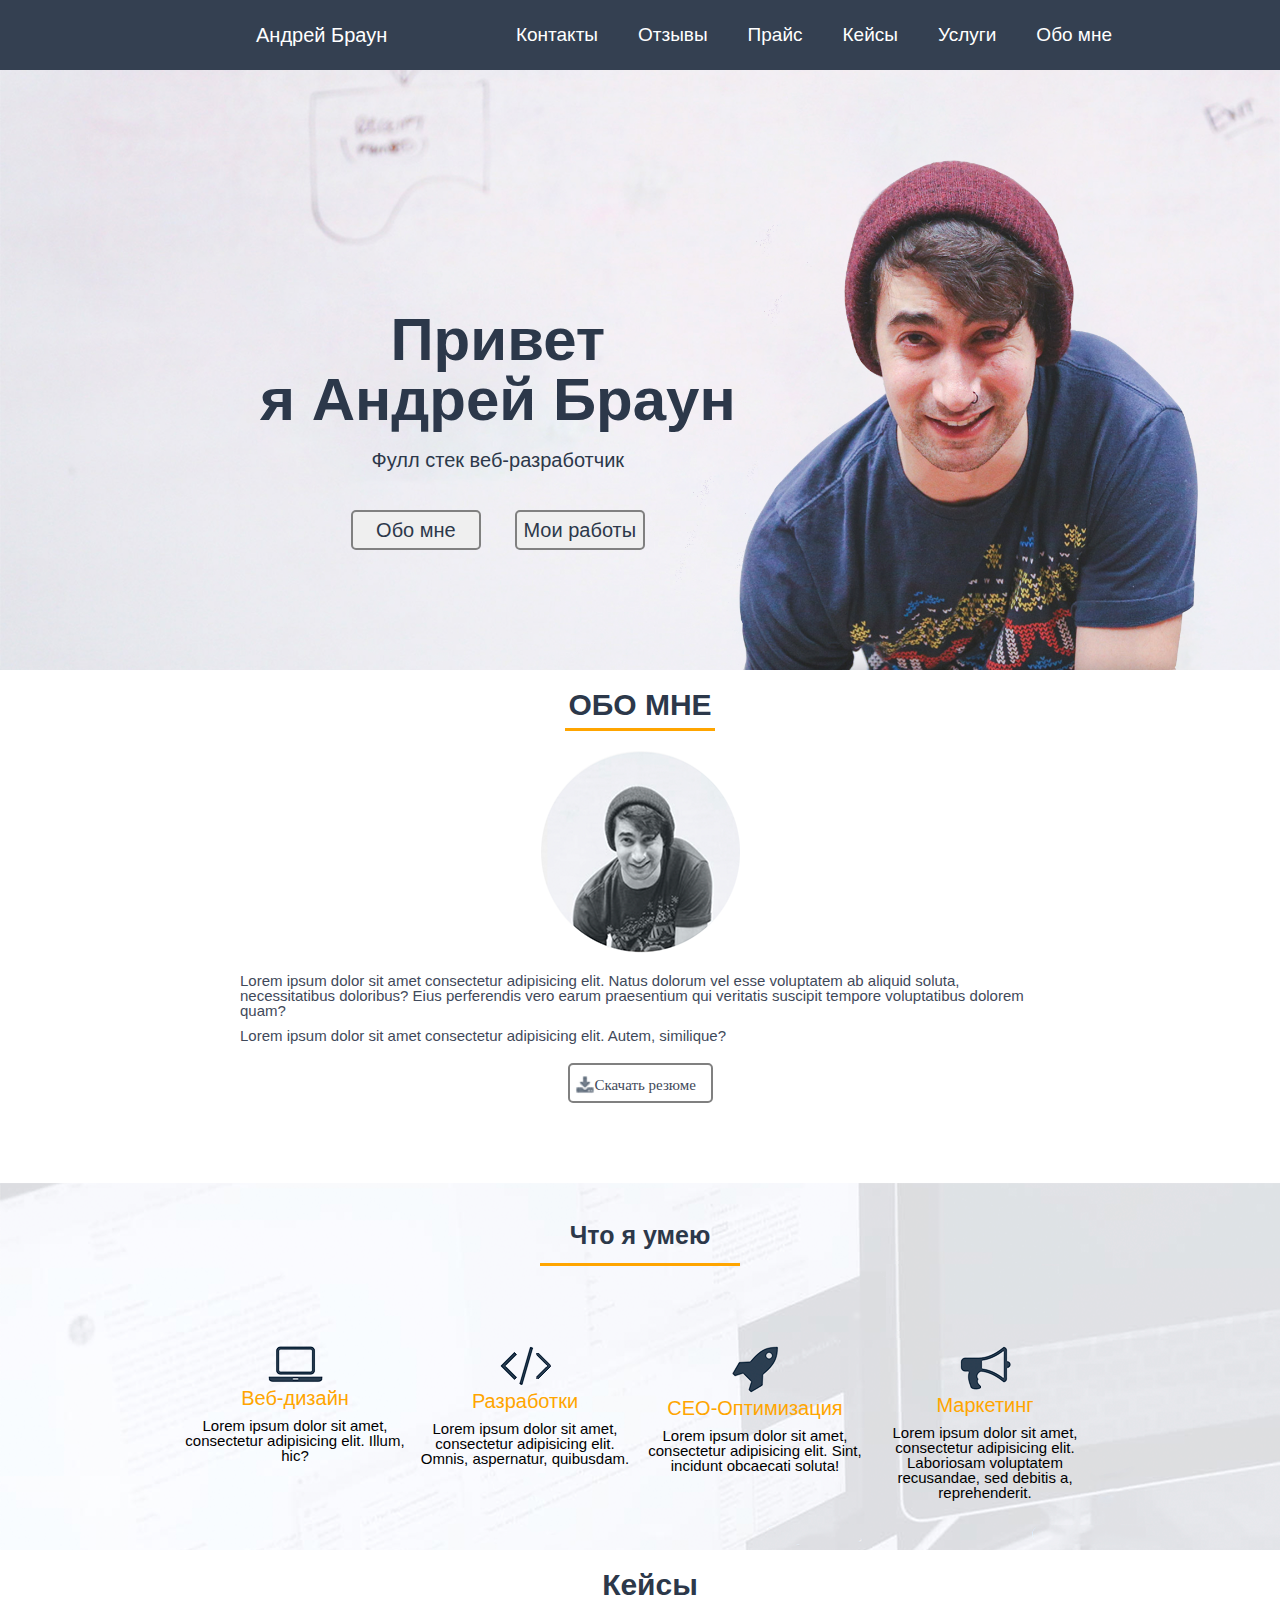
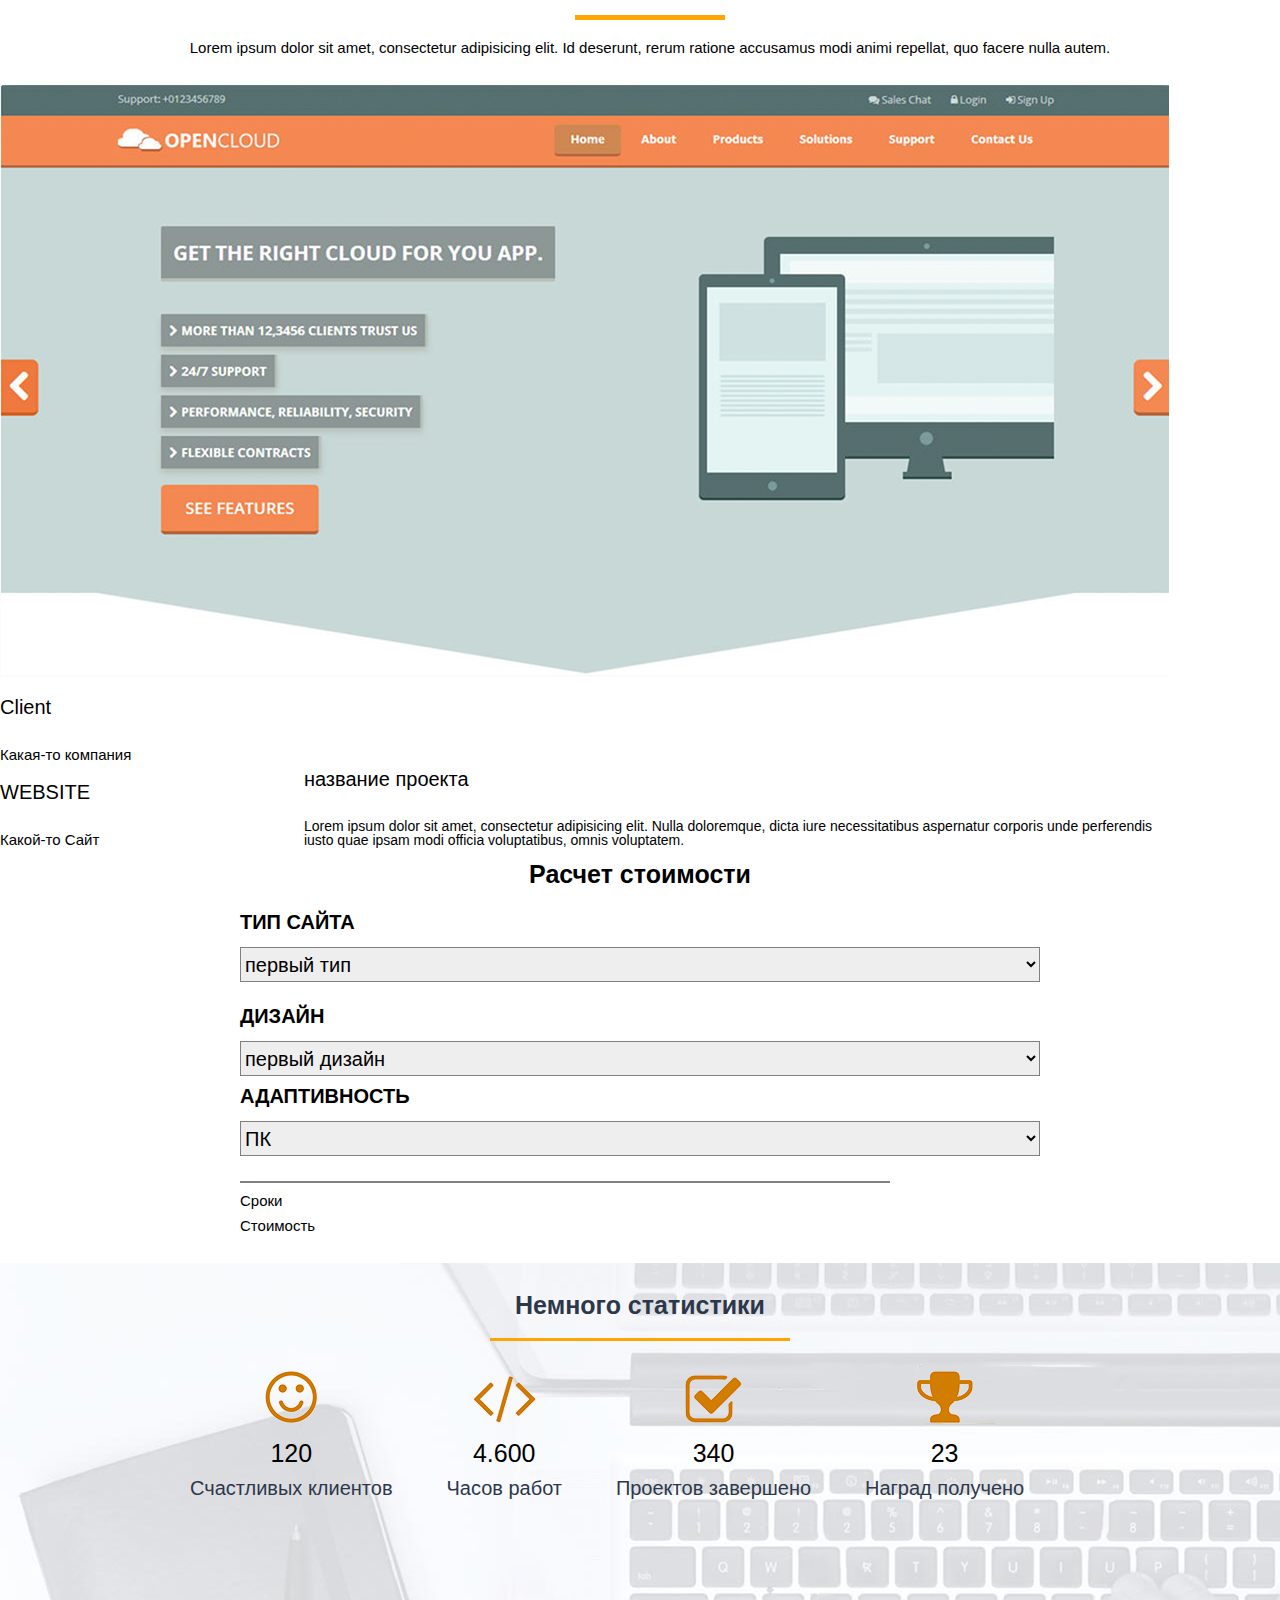
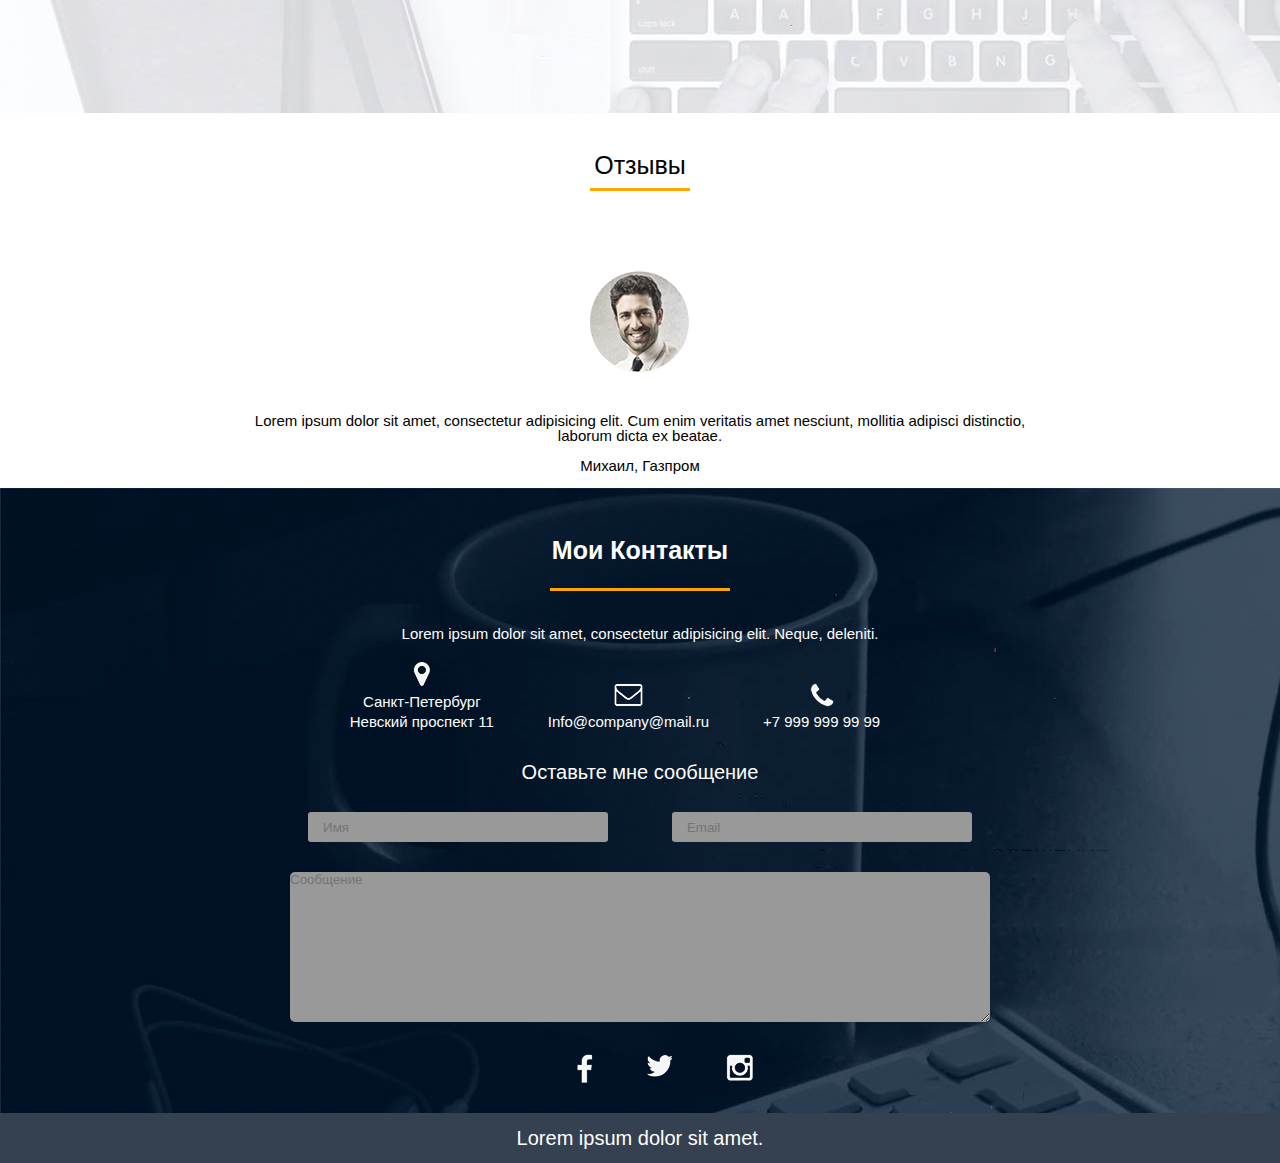
<file: src/index.html>
<!DOCTYPE html>
<html lang="en">
<head>
    <meta charset="UTF-8">
    <link rel="stylesheet" href="../src/css/reset.css">
    <link rel="stylesheet" href="../src/css/style.css">
    <title>Андрей Браун веб-разработка</title>
</head>
<body>
 <header>
     <nav>
         <div class="logo">Андрей Браун</div> 
         <div class="menu">
           <ul>
          
             <li> <a href="">Обо мне</a></li>
             <li> <a href="">Услуги</a></li>
             <li> <a href="">Кейсы</a></li>
             <li> <a href="">Прайс</a></li>
             <li> <a href="">Отзывы</a></li>
             <li> <a href="">Контакты</a></li>
         </ul></div>
     </nav>
 </header>
    <div class="main">
        <div class="title_container">
         <h1>Привет<br>я Андрей Браун</h1>
        <h4>Фулл стек веб-разработчик</h4>
        <input type="submit" value="Обо мне">
        <input type="submit" value="Мои работы">
    </div>
</div>
    <div class="obomne">
       
        <h2>ОБО МНЕ</h2>
        <img src="../src/img/obomnephoto.png" alt="photo1">
        <p>Lorem ipsum dolor sit amet consectetur adipisicing elit. Natus dolorum vel esse voluptatem ab aliquid soluta, necessitatibus doloribus? Eius perferendis vero earum praesentium qui veritatis suscipit tempore voluptatibus dolorem quam?</p>
        <p>Lorem ipsum dolor sit amet consectetur adipisicing elit. Autem, similique?</p>

        
        <div class="downloadbutton">
            <img src="../src/img/downloadicon.png" alt="downloadicon">
            <a href="#">Скачать резюме</a>
        </div>
        <!-- <input type="submit" name="Отправить"> -->
    </div>
    <div class="umeyu">
       <!-- <img src="img/backphonumey.png" alt="umeyubackphone"> -->
        <h2>Что я умею</h2>
        <div class="umeyuicons">
            <div class="umeyuicon">
               <img src="img/nout.png" alt="icon1">
               <h4>Веб-дизайн</h4>
                <p>Lorem ipsum dolor sit amet, consectetur adipisicing elit. Illum, hic?</p>
            </div>
            <div class="umeyuicon">
               <img src="img/znak.png" alt="icon2">
                <h4>Разработки</h4>
                <p>Lorem ipsum dolor sit amet, consectetur adipisicing elit. Omnis, aspernatur, quibusdam.</p>
            </div>
            <div class="umeyuicon">
                <img src="img/racketa.png" alt="icon3">
                <h4>СЕО-Оптимизация</h4>
                <p>Lorem ipsum dolor sit amet, consectetur adipisicing elit. Sint, incidunt obcaecati soluta!</p>
            </div>
            <div class="umeyuicon">
                <img src="img/gramophone.png" alt="icon4">
                <h4>Маркетинг</h4>
                <p>Lorem ipsum dolor sit amet, consectetur adipisicing elit. Laboriosam voluptatem recusandae, sed debitis a, reprehenderit.</p>
            </div>
            <div class="clear"></div>
        </div>
    </div>
    
    <div class="keysi">
        <h2>Кейсы</h2>
        <h3>Lorem ipsum dolor sit amet, consectetur adipisicing elit. Id deserunt, rerum ratione accusamus modi animi repellat, quo facere nulla autem.</h3>
        
        <img src="img/keysiscreen.png" alt="photokeysa"> 
  
        <div class="nizkeysov">
           <div class="leftnizkeysov">
            <h3>Client</h3>
            <p>Какая-то компания</p>
            <h3>WEBSITE</h3>
            <p>Какой-то Сайт</p>
            </div>
            <div class="nazvanieprojecta">
                <h3>название проекта</h3>
                <p>Lorem ipsum dolor sit amet, consectetur adipisicing elit. Nulla doloremque, dicta iure necessitatibus aspernatur corporis unde perferendis iusto quae ipsam modi officia voluptatibus, omnis voluptatem.</p>
            </div>
        </div>
    </div>

    <div class="reschetstoymosti" >
        <h2>Расчет стоимости</h2>
        <div class="formastoymost">
        
        <form action="#">
           <h3>ТИП САЙТА</h3>
            <select name="tipsayta" id="#" title="Выберите тип">
                <option value="1tip">первый тип</option>
                <option value="2tip">второй тип</option>
                <option value="3tip">третий тип</option>
            </select>
            <br>
            <h3>Дизайн</h3>
            <select name="tipsayta" id="#" title="Выберите тип">
                <option value="1dizayn">первый дизайн</option>
                <option value="2dizayn">второй дизайн</option>
                <option value="3dizayn">третий дизайн</option>
            </select>
            <h3>Адаптивность</h3>
            <select name="tipsayta" id="#" title="Выберите тип">
                <option value="PC">ПК</option>
                <option value="mobile">Мобильный</option>
            </select>
        </form>
        <div class="resultstoymost">
        <P>Сроки</P>
        <p>Стоимость</p>
    </div>
    </div>
    </div>
    <div class="statistika">
        <!-- <img src="img/backfonestatistika.svg" alt="backfon"> -->
        <h2>Немного статистики</h2>
        <div class="statistikaicons">
            <div class="statistikaicon">
                <img src="img/smile.svg" alt="smile">
                <h3>120</h3>
                <p>Счастливых клиентов</p>
            </div>
            <div class="statistikaicon">
                <img src="img/skobri.svg" alt="skobki">
                <h3>4.600</h3>
                <p>Часов работ</p>
            </div>
            <div class="statistikaicon">
                <img src="img/ckeckboxsign.svg" alt="checkboxsign">
                <h3>340</h3>
                <p>Проектов завершено</p>
            </div>
            <div class="statistikaicon">
                <img src="img/kubok.svg" alt="Kubok">
                <h3>23</h3>
                <p>Наград получено</p>
            </div>
        </div>
    </div>
    <div class="otzivi">
        <h2>Отзывы</h2>
        <img src="img/otziviphoto1.svg" alt="photo">
        <p>Lorem ipsum dolor sit amet, consectetur adipisicing elit. Cum enim veritatis amet nesciunt, mollitia adipisci distinctio, laborum dicta ex beatae.</p>
        <p>Михаил, Газпром</p>
    </div>
    <div class="moikontakty">
       <!-- <img src="img/backfonmoikontakti.png" alt="backfonkontakti"> -->
        <h2>Мои Контакты</h2>
        <p>Lorem ipsum dolor sit amet, consectetur adipisicing elit. Neque, deleniti.</p>
        <div class="kontaktyinfoicons">
           <div class="kontaktyinfoicon">
            <img src="img/geosign.svg" alt="geosign">
            <p>Санкт-Петербург<br>Невский проспект 11</p>
            </div>
            <div class="kontaktyinfoicon">
            <img src="img/mailsign.svg" alt="mailsign">
            <p>Info@company@mail.ru</p>
            </div>
            <div class="kontaktyinfoicon">
            <img src="img/teltrubkasign.svg" alt="reltrubka">
            <p>+7 999 999 99 99</p>
            </div>
            
        </div>
        
        <div class="ostavtesoobshenie">
        <h2>Оставьте мне сообщение</h2>
        <div class="obratnayasvaz">
        <form action="obratnayasv">
        <input type="text" value="" id="#" placeholder="Имя">
        <input type="text" value="" id="" placeholder="Email">
        <textarea name="soobshenie" id="" cols="30" rows="10" placeholder="Сообщение"></textarea>
        </form>
    </div>
        </div>
        
            <div class="socialicon">
                <img src="img/facebookicon.svg" alt="facebookicon">
                <img src="img/twittericon.svg" alt="twittericon">
                <img src="img/instagramicon.svg" alt="instaicon">
            </div>
        
    </div>
    
    <footer>
        <p>Lorem ipsum dolor sit amet.</p>
    </footer>
</body>
</html>
</file>
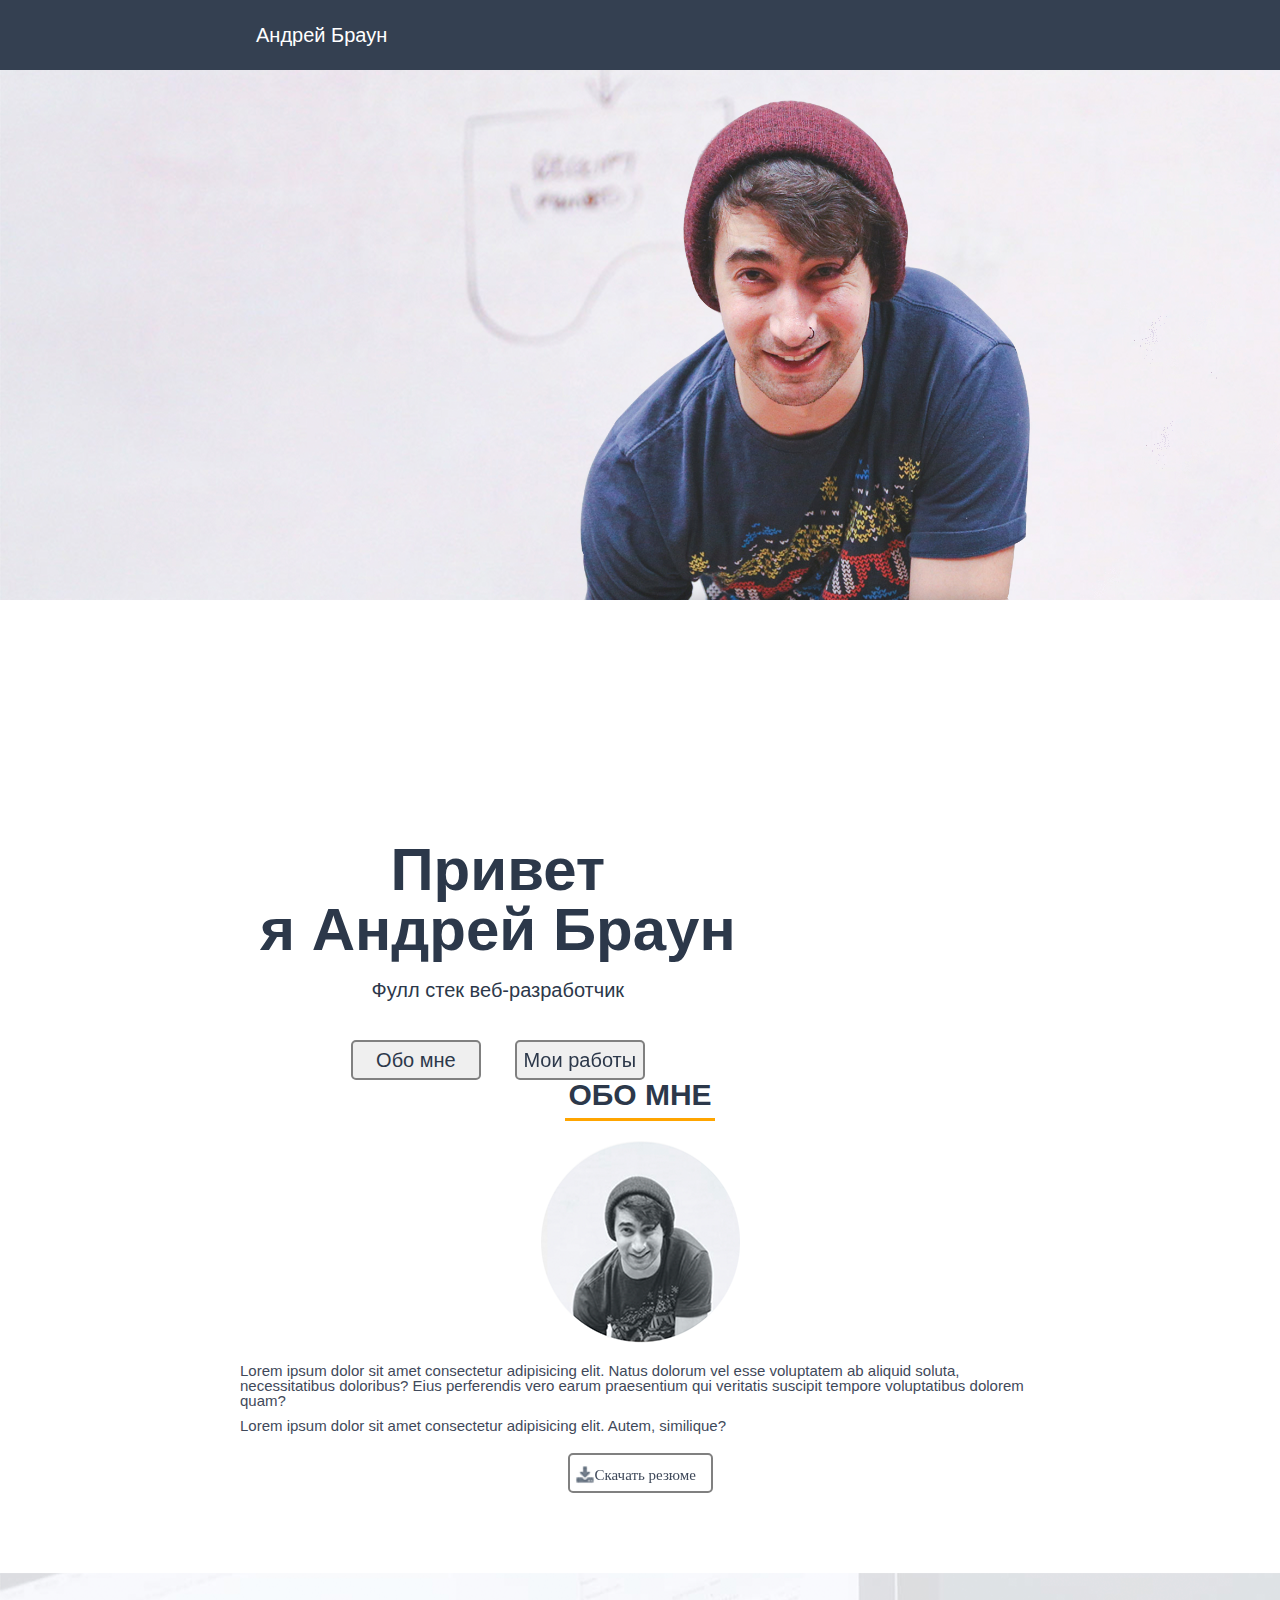
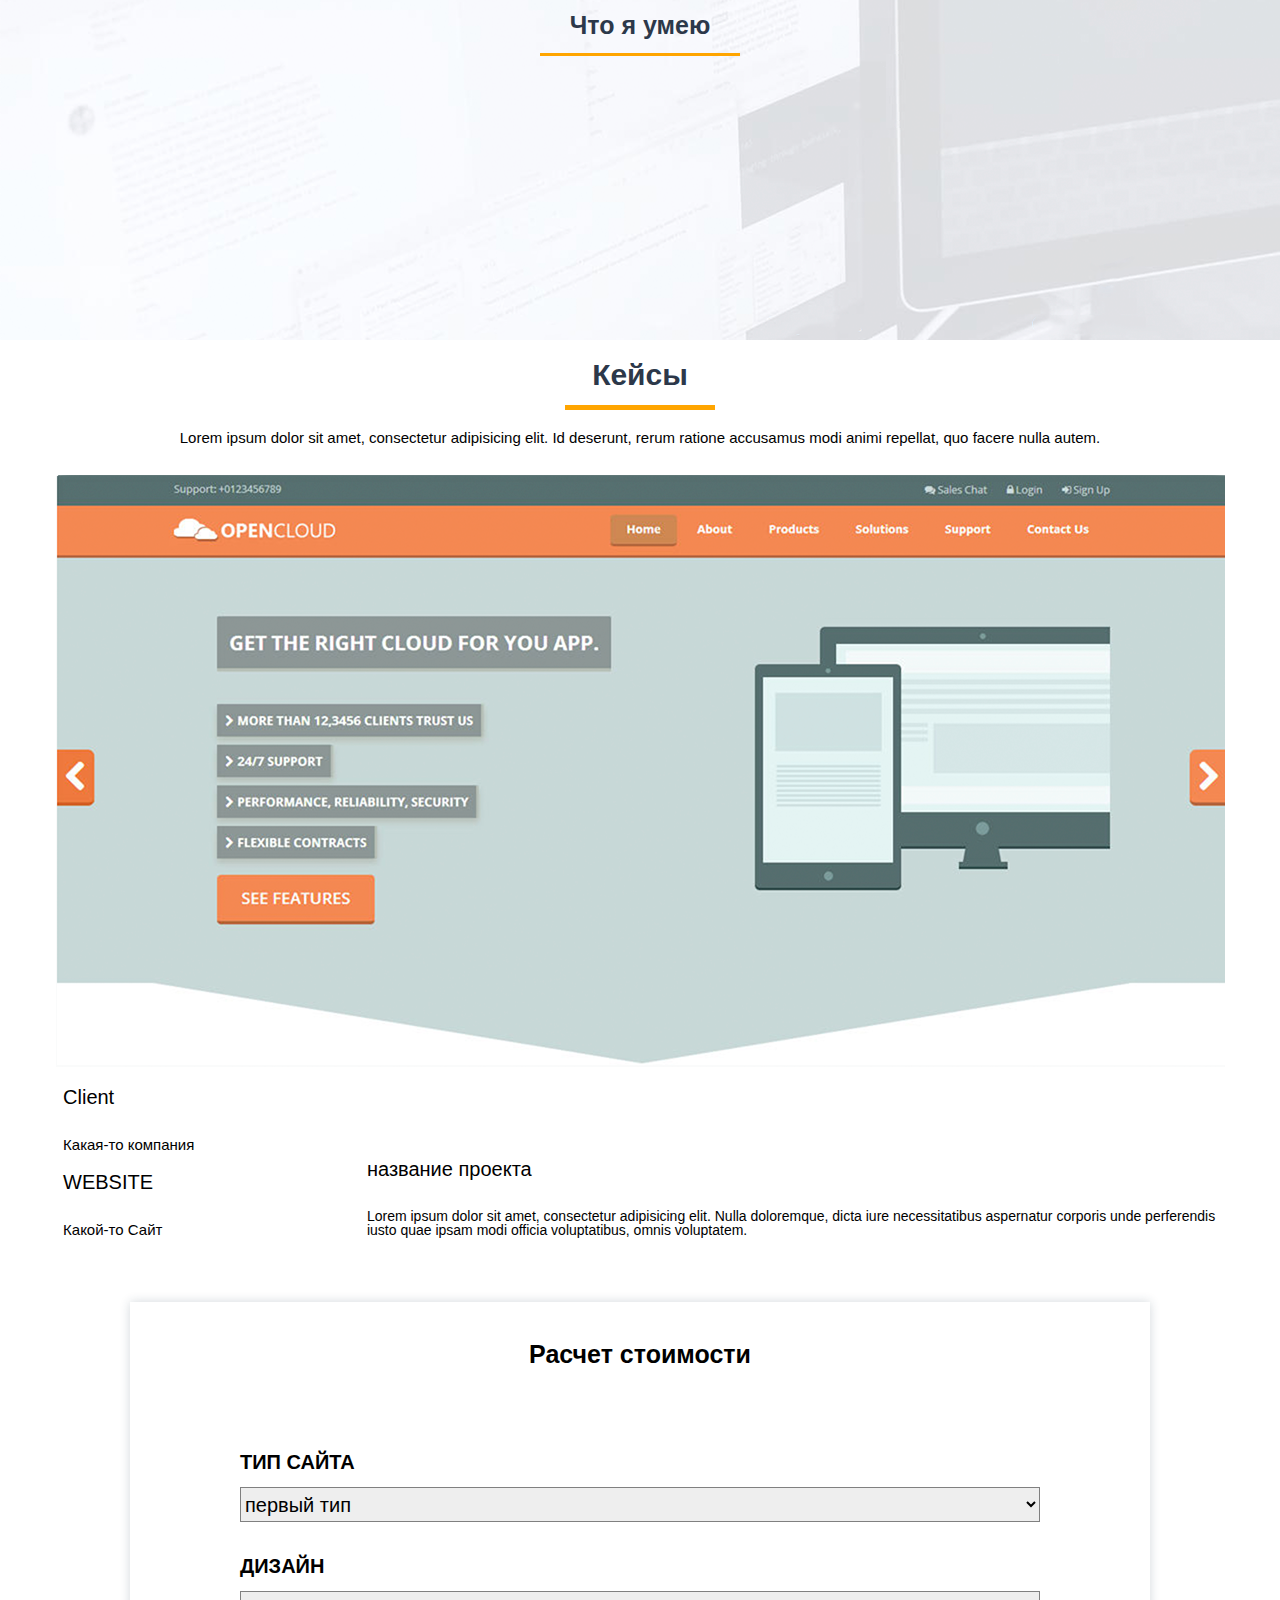
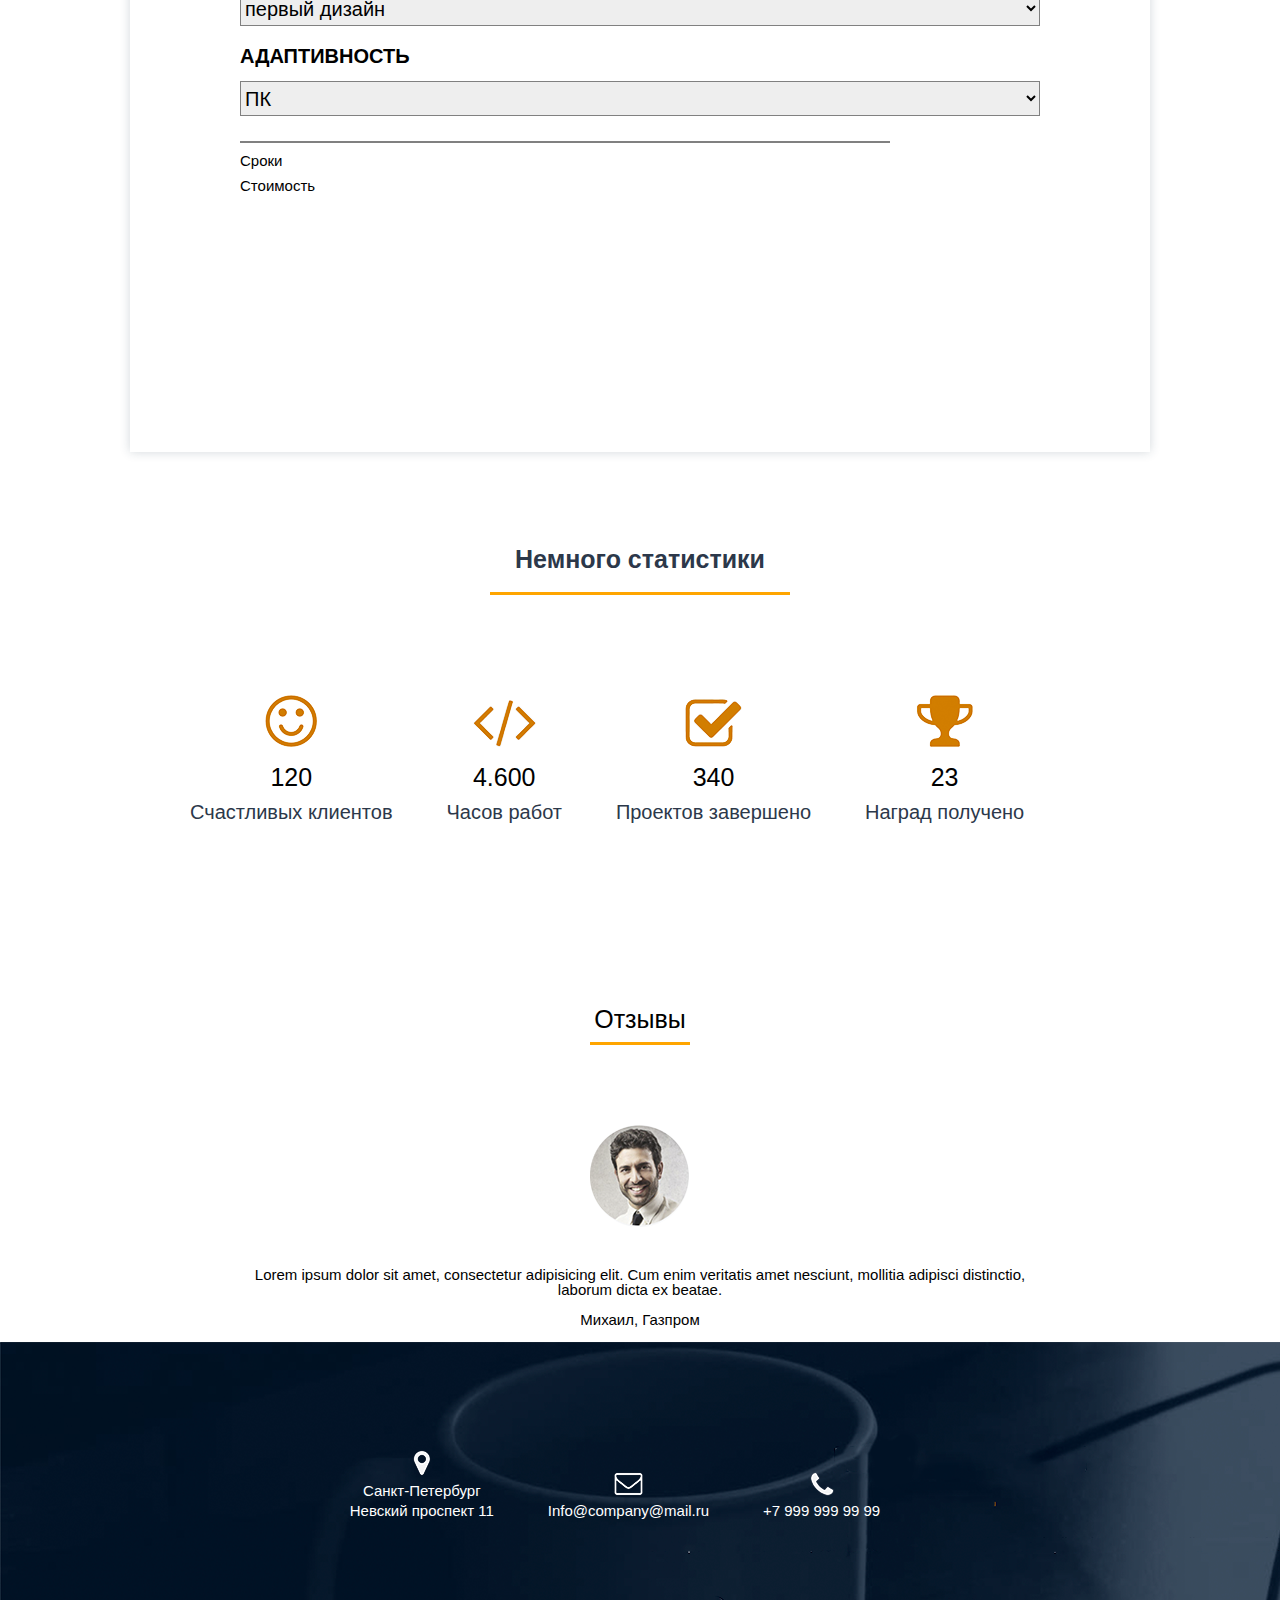
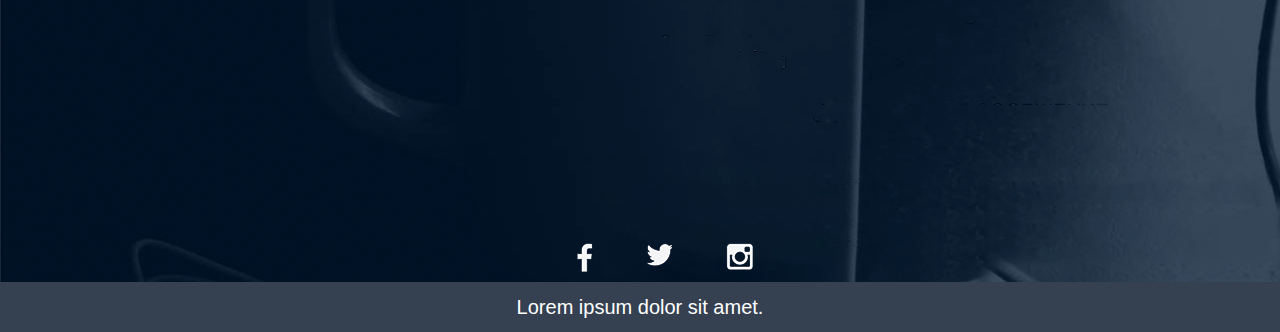
<file: myproject/src/index.html>
<!DOCTYPE html>
<html lang="en">
<head>
    <meta charset="UTF-8">
    <link rel="stylesheet" href="../src/css/reset.css">
    <link rel="stylesheet" href="../src/css/style.css">
    <title>Андрей Браун веб-разработка</title>
</head>
<body>
 <header>

</div>
     <nav>
         <div class="logo">Андрей Браун</div> 
         
         <div class="menu">
           <ul>
          
             <li> <a href="">Обо мне</a></li>
             <li> <a href="">Услуги</a></li>
             <li> <a href="">Кейсы</a></li>
             <li> <a href="">Прайс</a></li>
             <li> <a href="">Отзывы</a></li>
             <li> <a href="">Контакты</a></li>
         </ul>

        </div>
        <!-- <div class="burgermenu">
            <details>
                <summary>menu</summary>
                <ul>
                    <li> <a href="">Обо мне</a></li>
                    <li> <a href="">Услуги</a></li>
                    <li> <a href="">Кейсы</a></li>
                    <li> <a href="">Прайс</a></li>
                    <li> <a href="">Отзывы</a></li>
                    <li> <a href="">Контакты</a></li>
                </ul>
            </details> -->
     </nav>
 </header>
 <main>
    <section class="main">
        <img src="..//src/img/parenmain.png" alt="">
        <div class="title_container">
         <h1>Привет<br>я Андрей Браун</h1>
        <h4>Фулл стек веб-разработчик</h4>
        <input type="button" value="Обо мне">
        <input type="button" value="Мои работы">
    </div>
</section>
</main>
    <div class="obomne">
       
        <h2>ОБО МНЕ</h2>
        <img src="../src/img/obomnephoto.png" alt="photo1">
        <p>Lorem ipsum dolor sit amet consectetur adipisicing elit. Natus dolorum vel esse voluptatem ab aliquid soluta, necessitatibus doloribus? Eius perferendis vero earum praesentium qui veritatis suscipit tempore voluptatibus dolorem quam?</p>
        <p>Lorem ipsum dolor sit amet consectetur adipisicing elit. Autem, similique?</p>

        
        <div class="downloadbutton">
            <img src="../src/img/downloadicon.png" alt="downloadicon">
            <a href="#">Скачать резюме</a>
        </div>
        <!-- <input type="submit" name="Отправить"> -->
    </div>
    <div class="umeyu">
       <!-- <img src="img/backphonumey.png" alt="umeyubackphone"> -->
        <h2>Что я умею</h2>
        <div class="umeyuicons">
            <div class="umeyuicon">
               <img src="img/nout.png" alt="icon1">
               <h4>Веб-дизайн</h4>
                <p>Lorem ipsum dolor sit amet, consectetur adipisicing elit. Illum, hic?</p>
            </div>
            <div class="umeyuicon">
               <img src="img/znak.png" alt="icon2">
                <h4>Разработки</h4>
                <p>Lorem ipsum dolor sit amet, consectetur adipisicing elit. Omnis, aspernatur, quibusdam.</p>
            </div>
            <div class="umeyuicon">
                <img src="img/racketa.png" alt="icon3">
                <h4>СЕО-Оптимизация</h4>
                <p>Lorem ipsum dolor sit amet, consectetur adipisicing elit. Sint, incidunt obcaecati soluta!</p>
            </div>
            <div class="umeyuicon">
                <img src="img/gramophone.png" alt="icon4">
                <h4>Маркетинг</h4>
                <p>Lorem ipsum dolor sit amet, consectetur adipisicing elit. Laboriosam voluptatem recusandae, sed debitis a, reprehenderit.</p>
            </div>
            <div class="clear"></div>
        </div>
    </div>
    
    <div class="keysi">
        <h2>Кейсы</h2>
        <h3>Lorem ipsum dolor sit amet, consectetur adipisicing elit. Id deserunt, rerum ratione accusamus modi animi repellat, quo facere nulla autem.</h3>
        
        <img src="img/keysiscreen.png" alt="photokeysa"> 
  
        <div class="nizkeysov">
           <div class="leftnizkeysov">
            <h3>Client</h3>
            <p>Какая-то компания</p>
            <h3>WEBSITE</h3>
            <p>Какой-то Сайт</p>
            </div>
            <div class="nazvanieprojecta">
                <h3>название проекта</h3>
                <p>Lorem ipsum dolor sit amet, consectetur adipisicing elit. Nulla doloremque, dicta iure necessitatibus aspernatur corporis unde perferendis iusto quae ipsam modi officia voluptatibus, omnis voluptatem.</p>
            </div>
        </div>
    </div>
<div class="calculator_stoymosti">
    <div class="reschetstoymosti" >
        <h2>Расчет стоимости</h2>
        <div class="formastoymost">
        
        <form action="#">
           <h3>ТИП САЙТА</h3>
            <select name="tipsayta" id="#" title="Выберите тип">
                <option value="1tip">первый тип</option>
                <option value="2tip">второй тип</option>
                <option value="3tip">третий тип</option>
            </select>
            <br>
            <h3>Дизайн</h3>
            <select name="tipsayta" id="#" title="Выберите тип">
                <option value="1dizayn">первый дизайн</option>
                <option value="2dizayn">второй дизайн</option>
                <option value="3dizayn">третий дизайн</option>
            </select>
            <h3>Адаптивность</h3>
            <select name="tipsayta" id="#" title="Выберите тип">
                <option value="PC">ПК</option>
                <option value="mobile">Мобильный</option>
            </select>
        </form>
        <div class="resultstoymost">
        <P>Сроки</P>
        <p>Стоимость</p>
    </div>
    </div>
    </div>
</div>
    <div class="statistika">
        <div class="parallax">
        <!-- <img src="img/backfonestatistika.svg" alt="backfon"> -->
        <h2>Немного статистики</h2>
        <div class="statistikaicons">
            <div class="statistikaicon">
                <img src="img/smile.svg" alt="smile">
                <h3>120</h3>
                <p>Счастливых клиентов</p>
            </div>
            <div class="statistikaicon">
                <img src="img/skobri.svg" alt="skobki">
                <h3>4.600</h3>
                <p>Часов работ</p>
            </div>
            <div class="statistikaicon">
                <img src="img/ckeckboxsign.svg" alt="checkboxsign">
                <h3>340</h3>
                <p>Проектов завершено</p>
            </div>
            <div class="statistikaicon">
                <img src="img/kubok.svg" alt="Kubok">
                <h3>23</h3>
                <p>Наград получено</p>
            </div>
        </div>
    </div>
    </div>
    <div class="otzivi">
        <h2>Отзывы</h2>
        <img src="img/otziviphoto1.svg" alt="photo">
        <p>Lorem ipsum dolor sit amet, consectetur adipisicing elit. Cum enim veritatis amet nesciunt, mollitia adipisci distinctio, laborum dicta ex beatae.</p>
        <p>Михаил, Газпром</p>
    </div>
    <div class="moikontakty">
        
       <!-- <img src="img/backfonmoikontakti.png" alt="backfonkontakti"> -->
       <div class="moikontakty_text_top">
        <h2>Мои Контакты</h2>
        <p>Lorem ipsum dolor sit amet, consectetur adipisicing elit. Neque, deleniti.</p>
    </div>
        <div class="kontaktyinfoicons">
           <div class="kontaktyinfoicon">
            <img src="img/geosign.svg" alt="geosign">
            <p>Санкт-Петербург<br>Невский проспект 11</p>
            </div>
            <div class="kontaktyinfoicon">
            <img src="img/mailsign.svg" alt="mailsign">
            <p>Info@company@mail.ru</p>
            </div>
            <div class="kontaktyinfoicon">
            <img src="img/teltrubkasign.svg" alt="reltrubka">
            <p>+7 999 999 99 99</p>
            </div>
            
        </div>
        
        <div class="ostavtesoobshenie">
        <h2>Оставьте мне сообщение</h2>
        <div class="obratnayasvaz">
        <form action="obratnayasv">
        <input type="text" value="" id="#" placeholder="Имя">
        <input type="text" value="" id="" placeholder="Email">
        <textarea name="soobshenie" id="" cols="30" rows="10" placeholder="Сообщение"></textarea>
        </form>
    </div>
        </div>
        
            <div class="socialicon">
                <img src="img/facebookicon.svg" alt="facebookicon">
                <img src="img/twittericon.svg" alt="twittericon">
                <img src="img/instagramicon.svg" alt="instaicon">
            </div>
        
    </div>
    
    <footer>
        <p>Lorem ipsum dolor sit amet.</p>
    </footer>
</body>
</html>
</file>
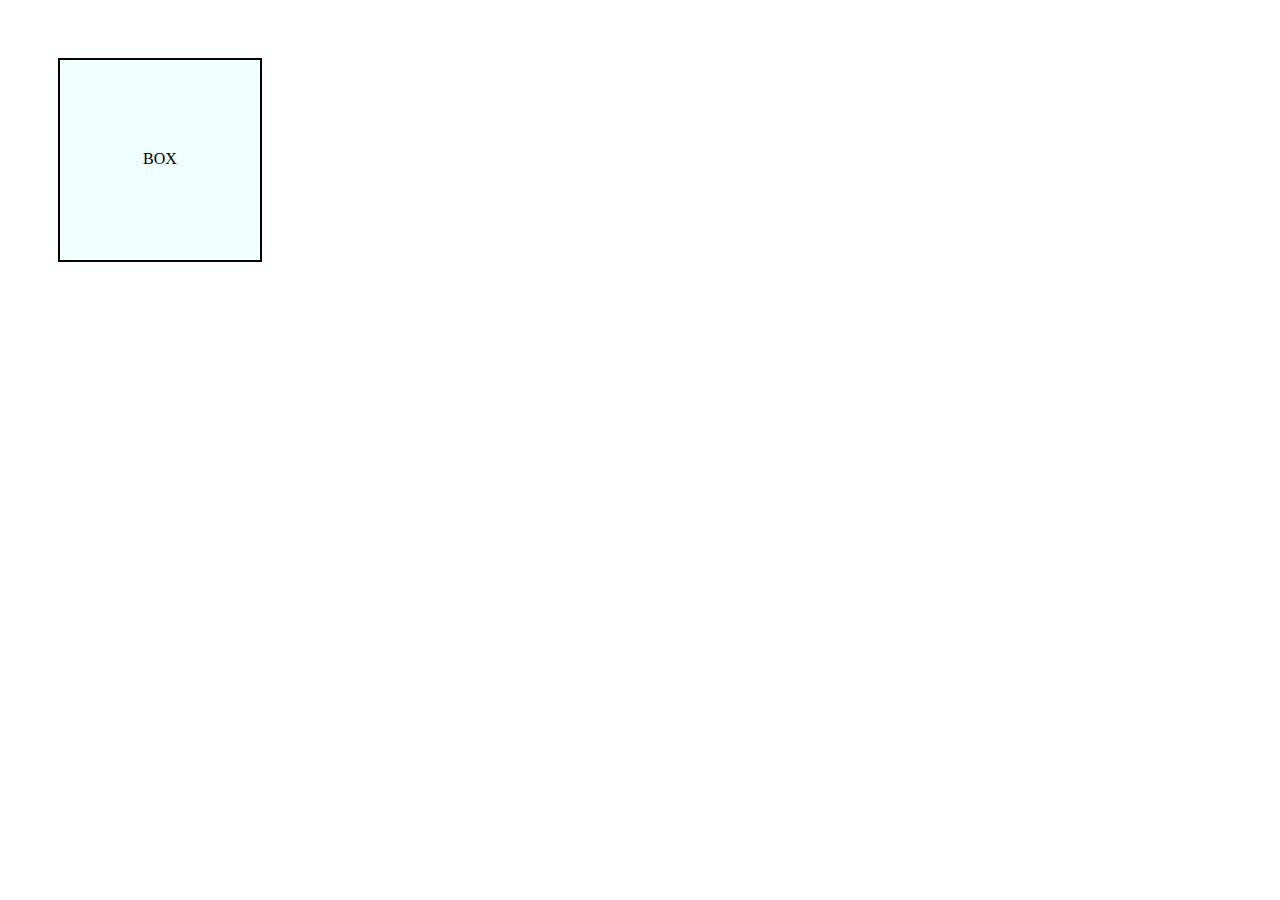
<file: myproject/test/index.html>
<!DOCTYPE html>
<html lang="en">
<head>
    <meta charset="UTF-8">
    <meta http-equiv="X-UA-Compatible" content="IE=edge">
    <meta name="viewport" content="width=device-width, initial-scale=1.0">
    <title>Document</title>
    <link rel="stylesheet" href="style.css">
</head>
<body>
    <div class="box">
<span>BOX</span>
    </div>
</body>
</html>
</file>
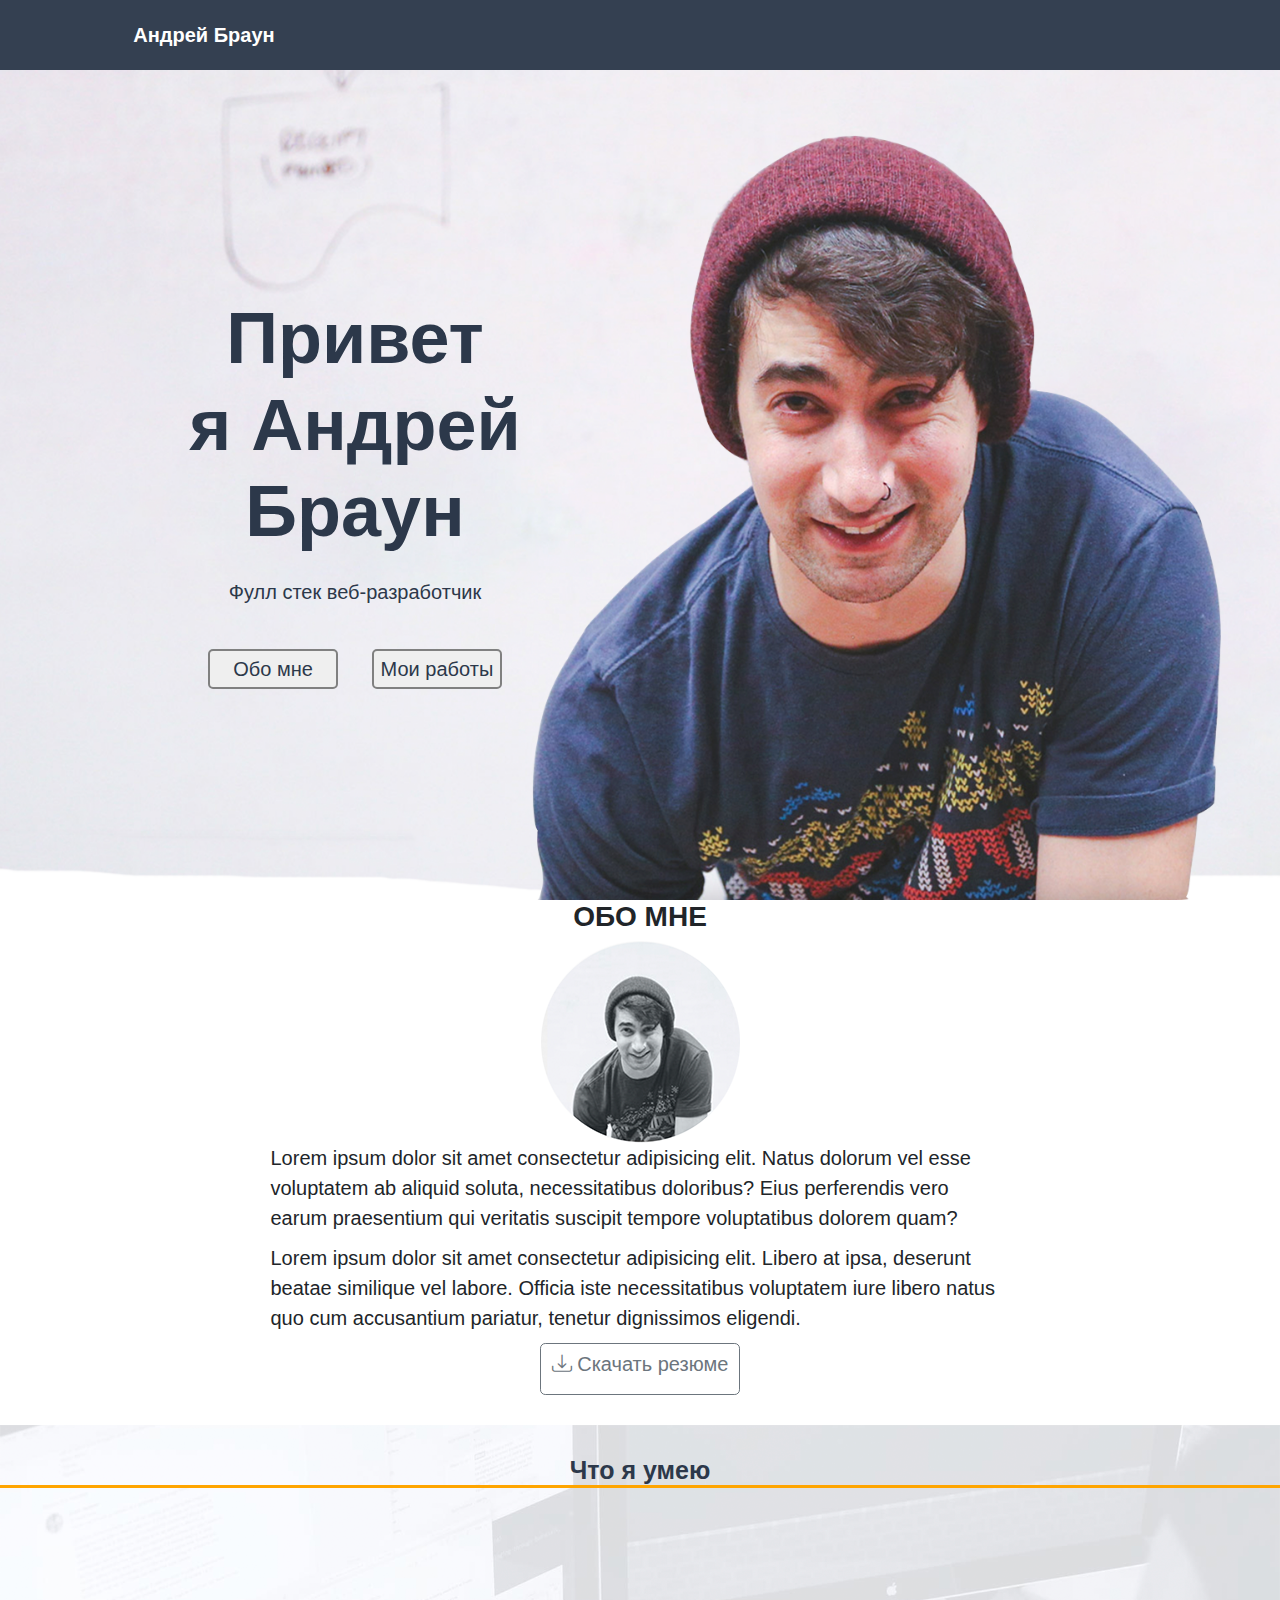
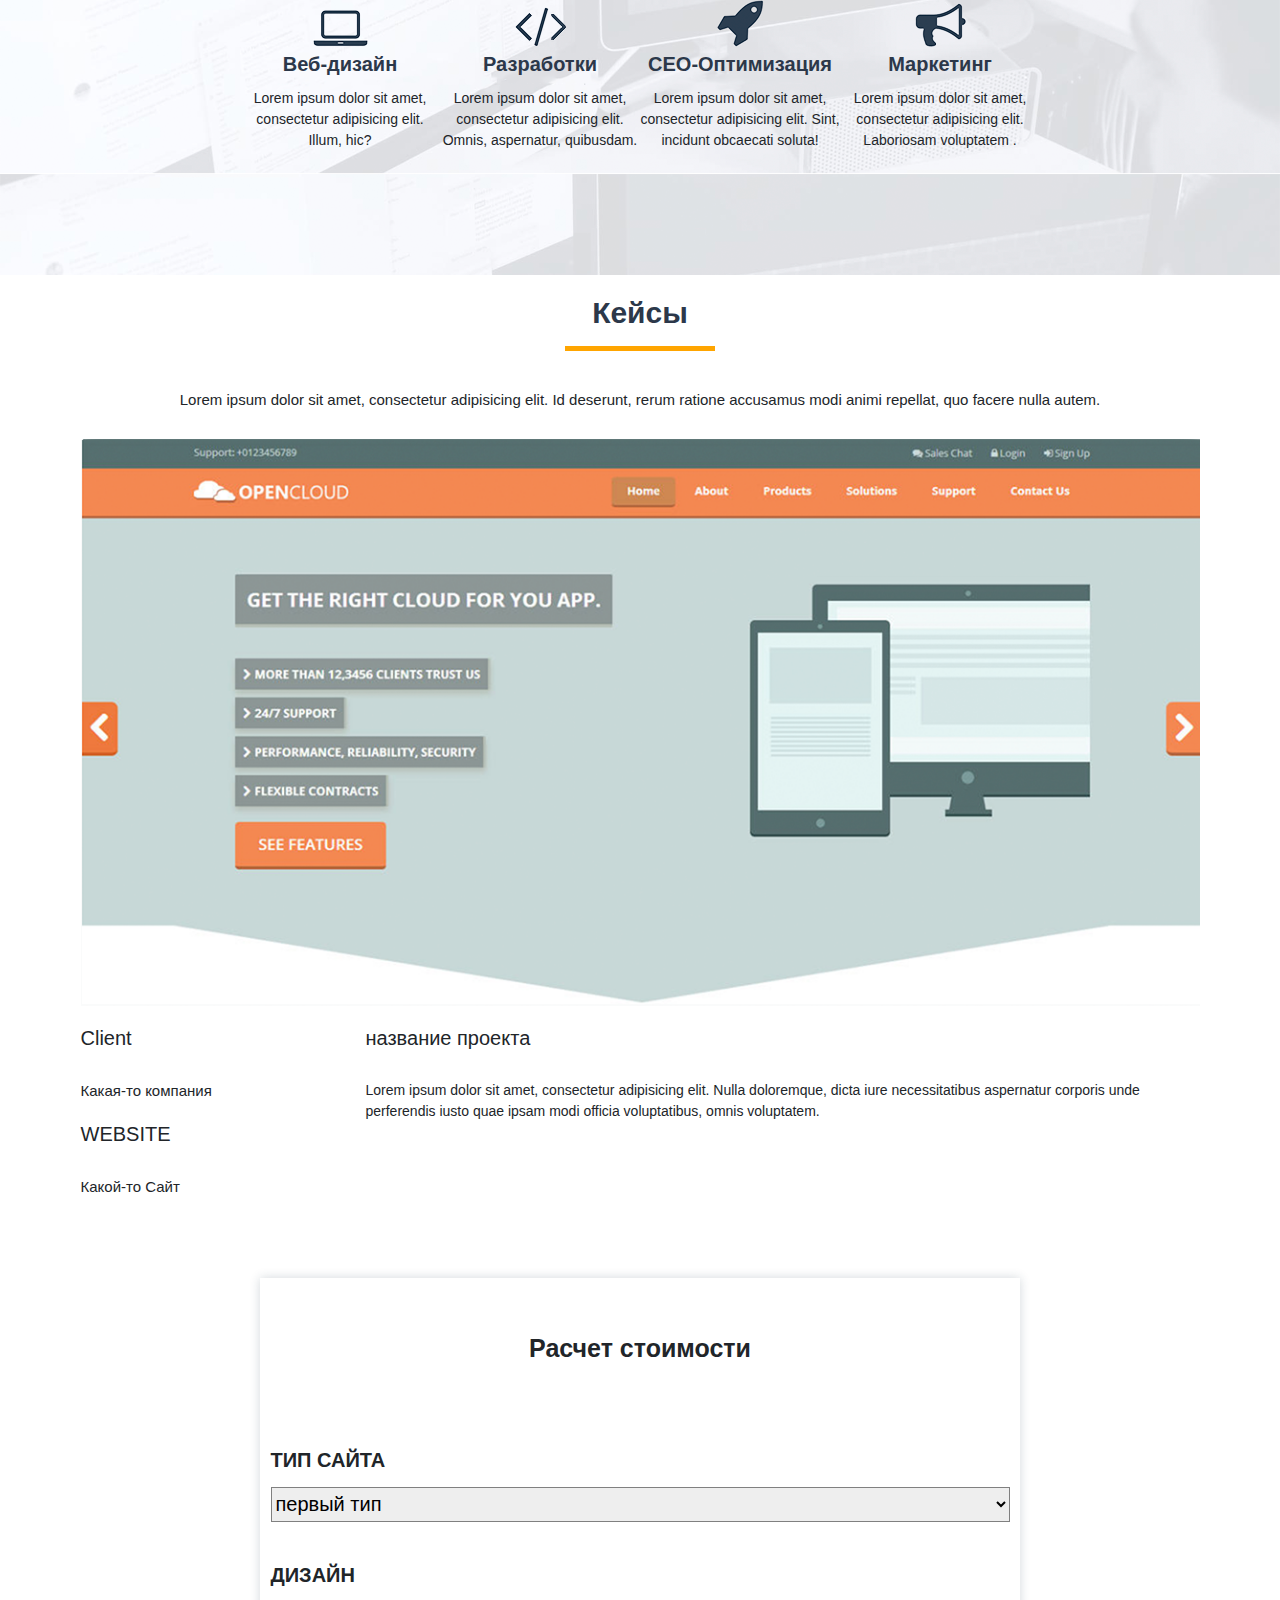
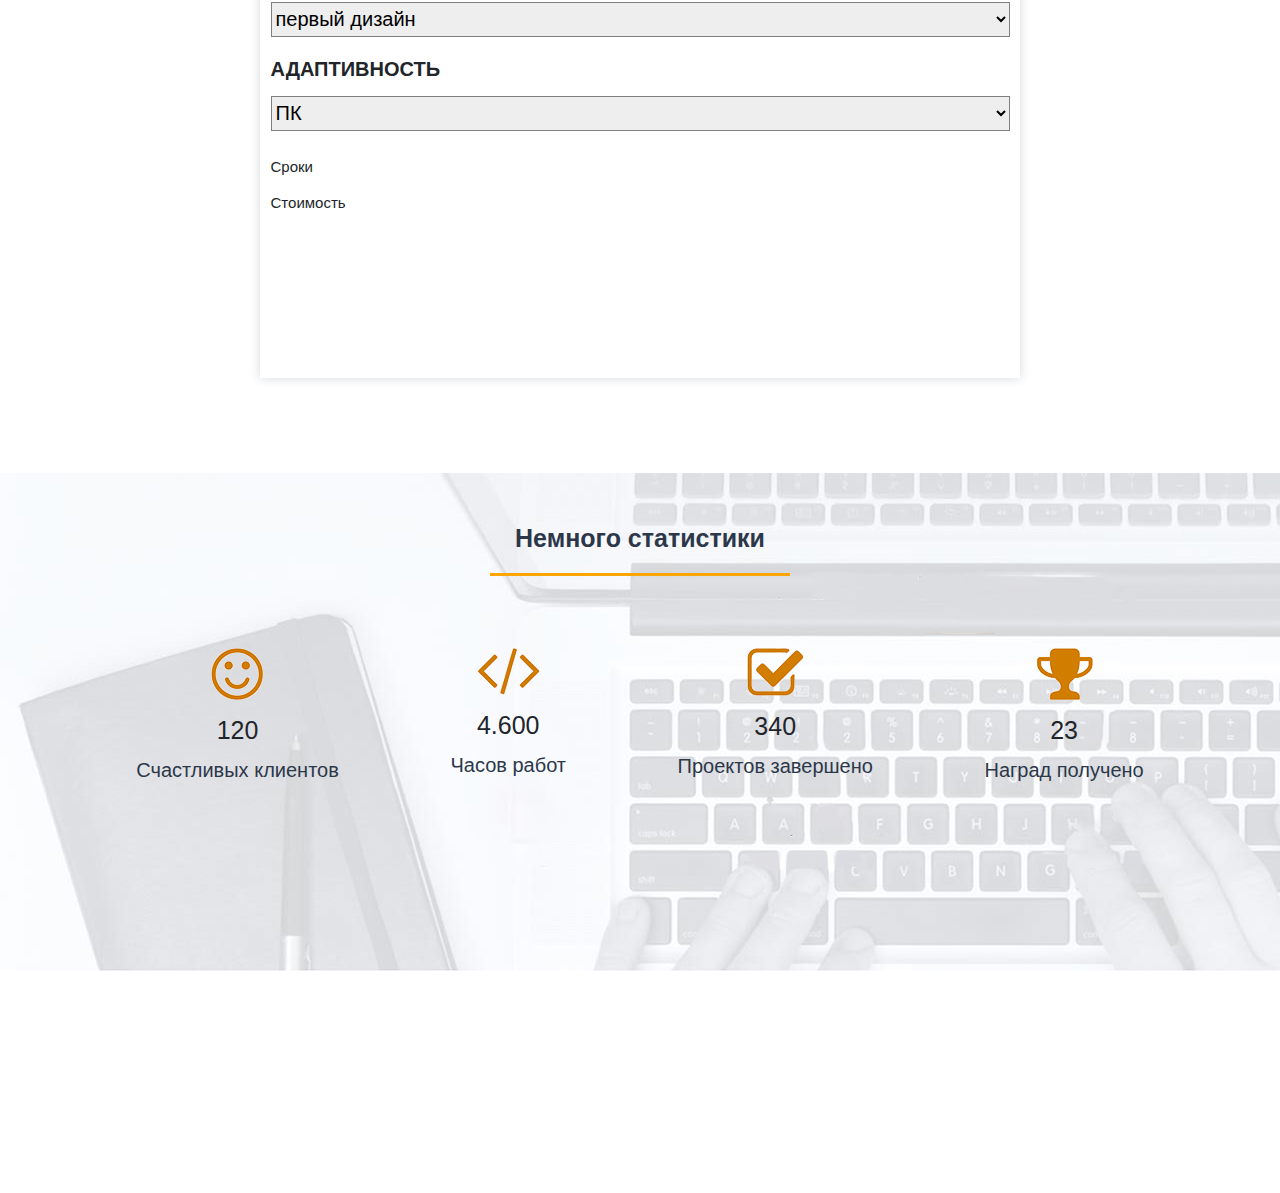
<file: myprojectbootstrap/src/index.html>
<!DOCTYPE html>
<html lang="en">
<head>
    <meta charset="UTF-8">
    <meta http-equiv="X-UA-Compatible" content="IE=edge">
    <meta name="viewport" content="width=device-width, initial-scale=1.0">
    <link rel="stylesheet" href="../src/css/reset.css">
    <link rel="stylesheet" href="../src/css/bootstrap.min.css">
    <link rel="stylesheet" href="../src/css/style.css">
    <link rel="stylesheet" href="https://cdn.jsdelivr.net/npm/bootstrap-icons@1.9.1/font/bootstrap-icons.css">
    <title>Document</title>
</head>
<body>

    <header>
        <div class="container">
        
<div class="row">
    <div class="col-xxl-2  col-lg-3 col-7"><div class="logo">Андрей Браун</div></div>
    <div class="col-xxl-6 col-xl-7 col-lg-8 col-md-8 offset-xxl-4 offset-xl-2 offset-lg-1 d-none d-lg-block ">
        <div class="menu">
            <ul>
           
              <li> <a href="">Обо мне</a></li>
              <li> <a href="">Услуги</a></li>
              <li> <a href="">Кейсы</a></li>
              <li> <a href="">Прайс</a></li>
              <li> <a href="">Отзывы</a></li>
              <li> <a href="">Контакты</a></li>
          </ul>
          </div>
          
    </div>
    <div class="col-5 d-flex flex-column justify-content-center align-items-end d-lg-none  ">
        <div class="dropdown">
            <a class="btn btn-info dropdown-toggle" href="#" role="button" id="dropdownMenuLink" data-bs-toggle="dropdown" aria-expanded="false">
              MENU
            </a>
          
            <ul class="dropdown-menu">
              <li><a class="dropdown-item" href="#">Обо мне</a></li>
              <li><a class="dropdown-item" href="#">Услуги</a></li>
              <li><a class="dropdown-item" href="#">Кейсы</a></li>
              <li><a class="dropdown-item" href="#">Прайс</a></li>
              <li><a class="dropdown-item" href="#">Отзывы</a></li>
              <li><a class="dropdown-item" href="#">Контакты</a></li>
            </ul>
          </div>
      </div>
</div>
</div>
    </header>
    <main class="main">
       <div class="container h-100">
        <div class="row align-items-center h-100">
            <div class="col-lg-6 mt-5">
                <div class="title_container mt-5  ">
                    <h1>Привет<br>я Андрей Браун</h1>
                   <h4>Фулл стек веб-разработчик</h4>
                   <input type="button" value="Обо мне">
                   <input type="button" value="Мои работы">
               </div>
            </div>
        </div>
       </div>
    </main>
    <div class="obomne">
       <div class="container">
        <div class="row">
        <div class="obomne_title ">
        <h2>ОБО МНЕ</h2>
        <img src="../src/img/obomnephoto.png" 
        alt="photo1">
    </div>
    
    <div class="col-lg-8 col-md-10 col-sm-12  offset-lg-2 offset-md-1 ">
        <p>Lorem ipsum dolor sit amet consectetur adipisicing elit. Natus dolorum vel esse voluptatem ab aliquid soluta, necessitatibus doloribus? Eius perferendis vero earum praesentium qui veritatis suscipit tempore voluptatibus dolorem quam?</p>
        <p>Lorem ipsum dolor sit amet consectetur adipisicing elit. Libero at ipsa, deserunt beatae similique vel labore. Officia iste necessitatibus voluptatem iure libero natus quo cum accusantium pariatur, tenetur dignissimos eligendi.</p>
        <div class="obomne_button">
        <button type="button" class="btn btn-outline-secondary  "><p><i class="bi bi-download"></i> Скачать резюме</p></button>
        
    </div>
        <!-- <input type="submit" name="Отправить"> -->
    </div>
    </div>
    </div>
    </div>
    <div class="umeyu ">
       
         <h2>Что я умею</h2>
         
         <div class="umeyuicons">
            
             <div class="umeyuicon">
                <img src="img/nout.png" alt="icon1" class="img-fluid">
                <h4>Веб-дизайн</h4>
                 <p>Lorem ipsum dolor sit amet, consectetur adipisicing elit. Illum, hic?</p>
             </div>
             <div class="umeyuicon">
                <img src="img/znak.png" alt="icon2" class="img-fluid">
                 <h4>Разработки</h4>
                 <p>Lorem ipsum dolor sit amet, consectetur adipisicing elit. Omnis, aspernatur, quibusdam.</p>
             </div>
             <div class="umeyuicon">
                 <img src="img/racketa.png" alt="icon3" class="img-fluid">
                 <h4>СЕО-Оптимизация</h4>
                 <p>Lorem ipsum dolor sit amet, consectetur adipisicing elit. Sint, incidunt obcaecati soluta!</p>
             </div>
             <div class="umeyuicon">
                 <img src="img/gramophone.png" alt="icon4" >
                 <h4>Маркетинг</h4>
                 <p>Lorem ipsum dolor sit amet, consectetur adipisicing elit. Laboriosam voluptatem .</p>
             </div>
             
         </div>
     </div>   
     <div class="keysi">  
 <div class="container">
        <div class="row">
            
                <h2>Кейсы</h2>
                <h3>Lorem ipsum dolor sit amet, consectetur adipisicing elit. Id deserunt, rerum ratione accusamus modi animi repellat, quo facere nulla autem.</h3>
                
                <img src="img/keysiscreen.png" class="img-fluid" alt="photokeysa"> 
          
                <div class="container">
                    <div class="row">
                   <div class="leftnizkeysov col-2">
                    <h3>Client</h3>
                    <p>Какая-то компания</p>
                    <h3>WEBSITE</h3>
                    <p>Какой-то Сайт</p>
                    </div>
                    <div class="nazvanieprojecta col-9 offset-lg-1">
                        <h3>название проекта</h3>
                        <p>Lorem ipsum dolor sit amet, consectetur adipisicing elit. Nulla doloremque, dicta iure necessitatibus aspernatur corporis unde perferendis iusto quae ipsam modi officia voluptatibus, omnis voluptatem.</p>
                    </div>
                </div>
                </div>
            </div>
        </div>
    </div>
    <div class="calculator_stoymosti">
        <div class="container">
            <div class="row">
        <div class="reschetstoymosti col-8" >
            <h2>Расчет стоимости</h2>
            <div class="formastoymost">
            
            <form action="#">
               <h3>ТИП САЙТА</h3>
                <select name="tipsayta" id="#" title="Выберите тип">
                    <option value="1tip">первый тип</option>
                    <option value="2tip">второй тип</option>
                    <option value="3tip">третий тип</option>
                </select>
                <br>
                <h3>Дизайн</h3>
                <select name="tipsayta" id="#" title="Выберите тип">
                    <option value="1dizayn">первый дизайн</option>
                    <option value="2dizayn">второй дизайн</option>
                    <option value="3dizayn">третий дизайн</option>
                </select>
                <h3>Адаптивность</h3>
                <select name="tipsayta" id="#" title="Выберите тип">
                    <option value="PC">ПК</option>
                    <option value="mobile">Мобильный</option>
                </select>
            </form>
            <div class="resultstoymost">
            <P>Сроки</P>
            <p>Стоимость</p>
        </div>
        </div>
        </div>
    </div>
</div>
</div>
<div class="statistika">
 <div class="container">
    <!-- <img src="img/backfonestatistika.svg" alt="backfon"> -->
    <h2>Немного статистики</h2>
    <div class="statistikaicons pt-5">
        <div class="statistikaicon">
            <img src="img/smile.svg" alt="smile">
            <h3>120</h3>
            <p>Счастливых клиентов</p>
        </div>
        <div class="statistikaicon">
            <img src="img/skobri.svg" alt="skobki">
            <h3>4.600</h3>
            <p>Часов работ</p>
        </div>
        <div class="statistikaicon">
            <img src="img/ckeckboxsign.svg" alt="checkboxsign">
            <h3>340</h3>
            <p>Проектов завершено</p>
        </div>
        <div class="statistikaicon">
            <img src="img/kubok.svg" alt="Kubok">
            <h3>23</h3>
            <p>Наград получено</p>
        </div>
    </div>

</div>
</div>
</div>
<script src="../src/js/bootstrap.bundle.min.js"></script>
</body>

</html>
</file>
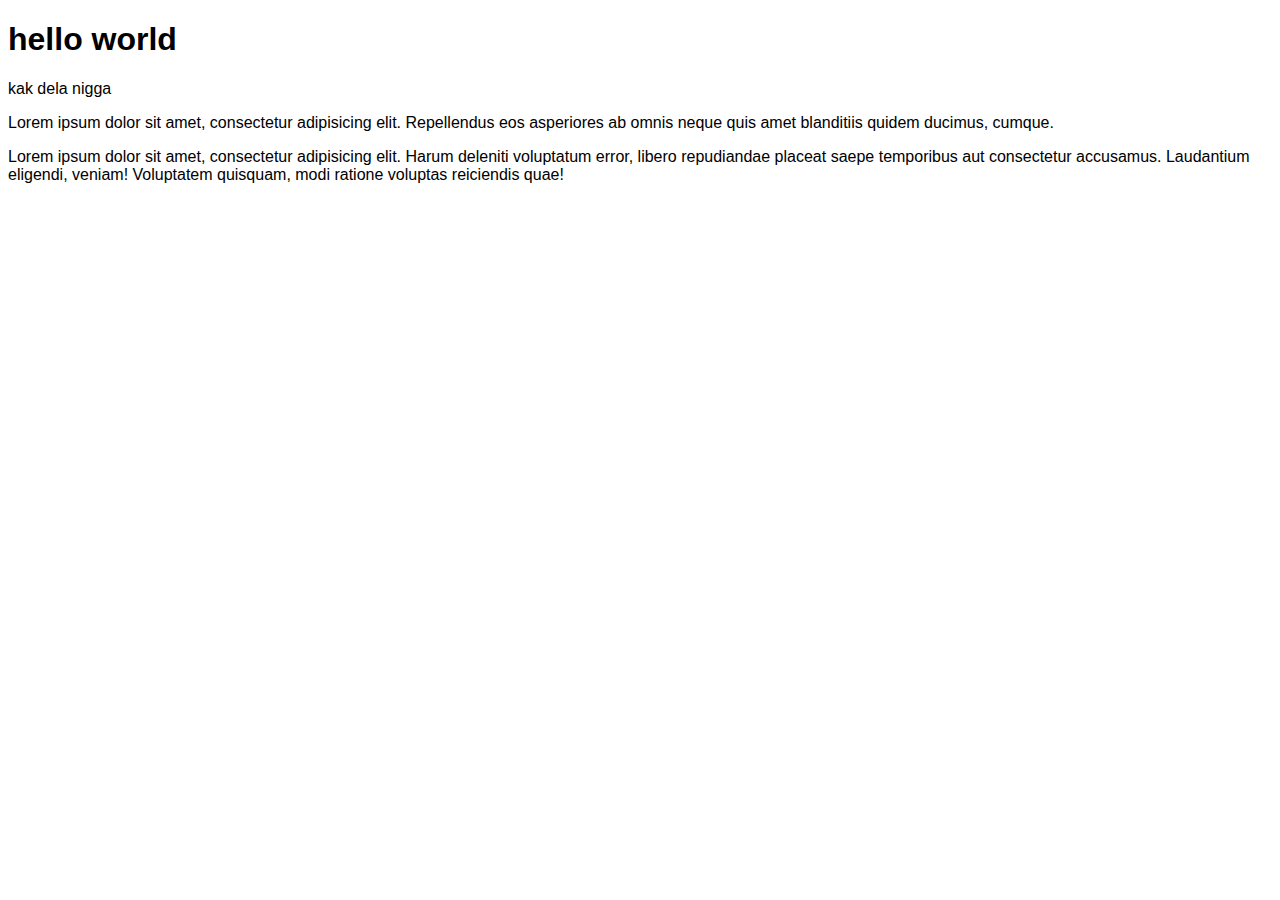
<file: src/testcss.html>
<!DOCTYPE html>
<html lang="en">
<head>
    <meta charset="UTF-8">
    <title>Document</title>
    <link rel="stylesheet" href="css/style.css">
</head>
<body>
   <h1>hello world</h1>
   <p>kak dela nigga</p>
    <div class="block1">
        <p class="text">Lorem ipsum dolor sit amet, consectetur adipisicing elit. <span>Repellendus eos asperiores ab omnis neque quis amet blanditiis quidem ducimus,</span> cumque.</p>
    
    
    <p id="text_span" custom_data="">Lorem ipsum dolor sit amet, consectetur adipisicing elit. Harum deleniti voluptatum error, libero repudiandae placeat saepe temporibus aut consectetur accusamus. Laudantium eligendi, veniam! Voluptatem quisquam, modi ratione voluptas reiciendis quae!</p>
    </div>
    
</body>
</html>
</file>
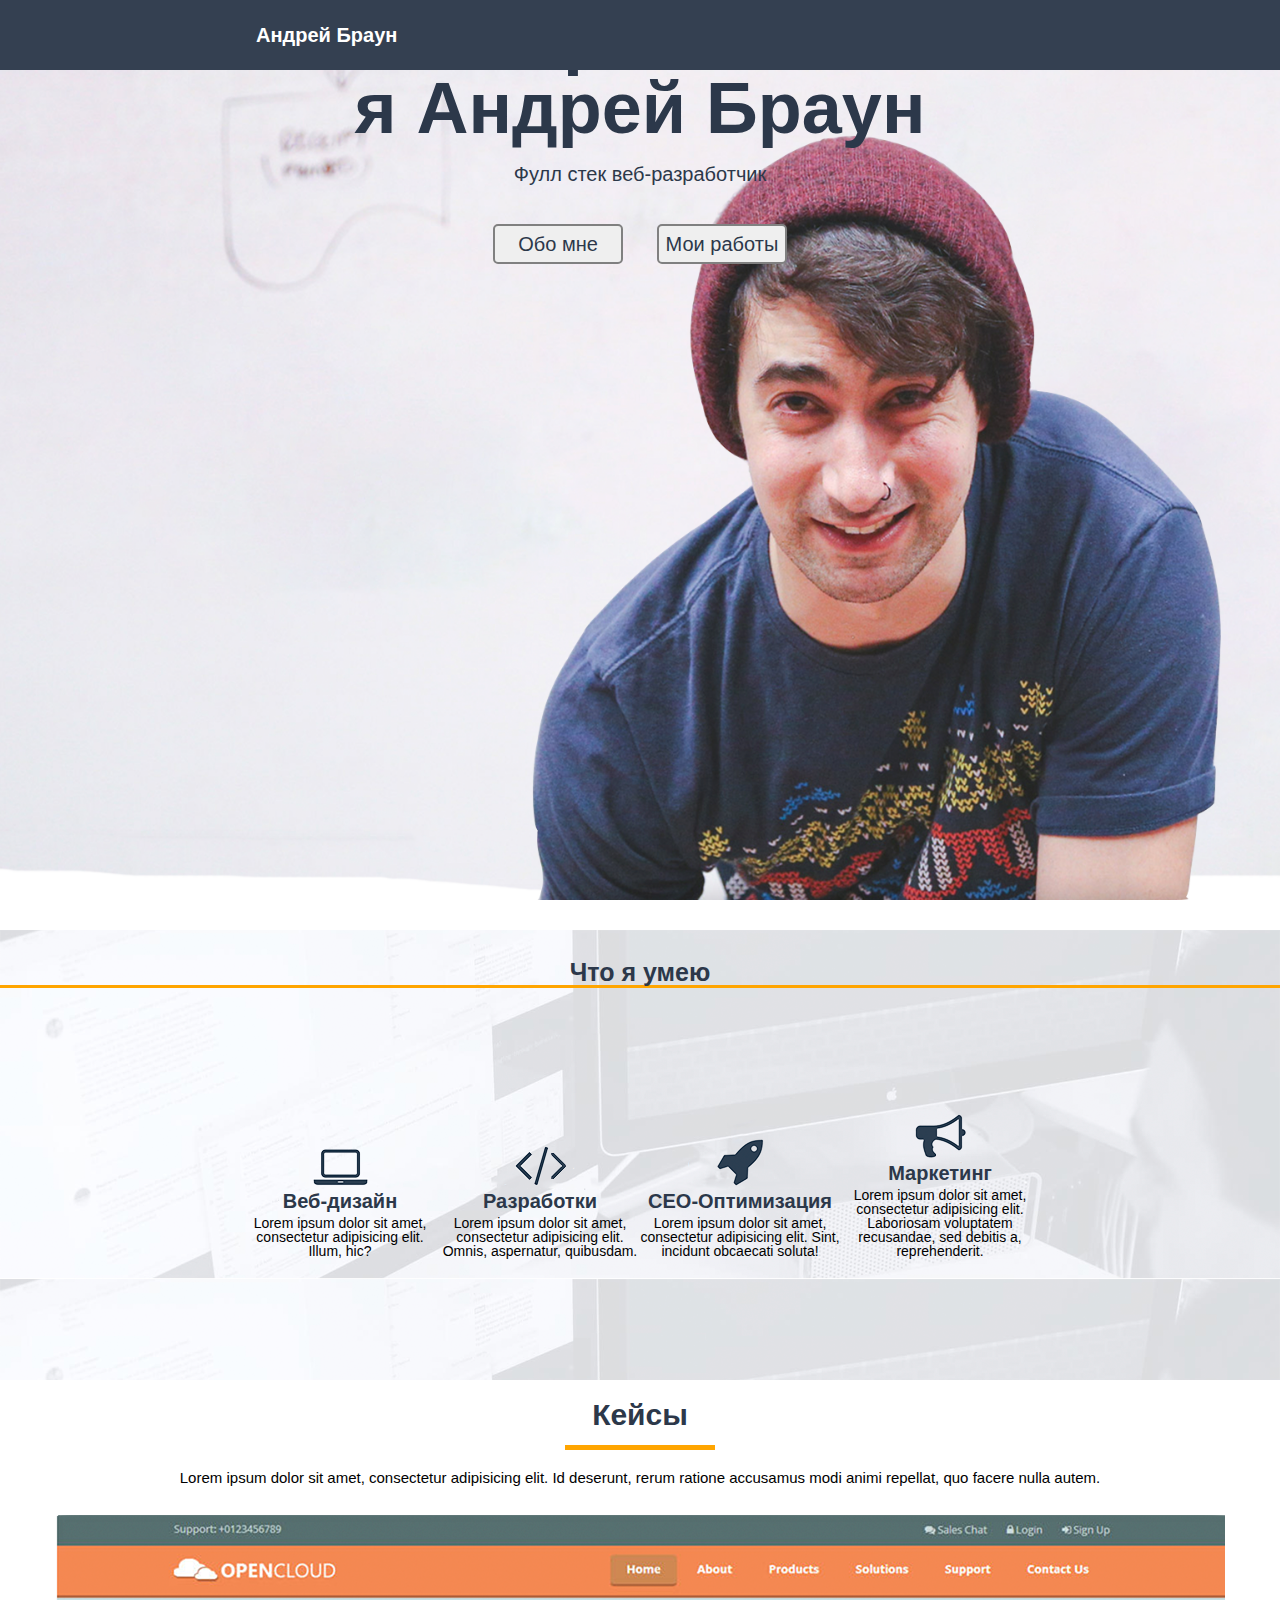
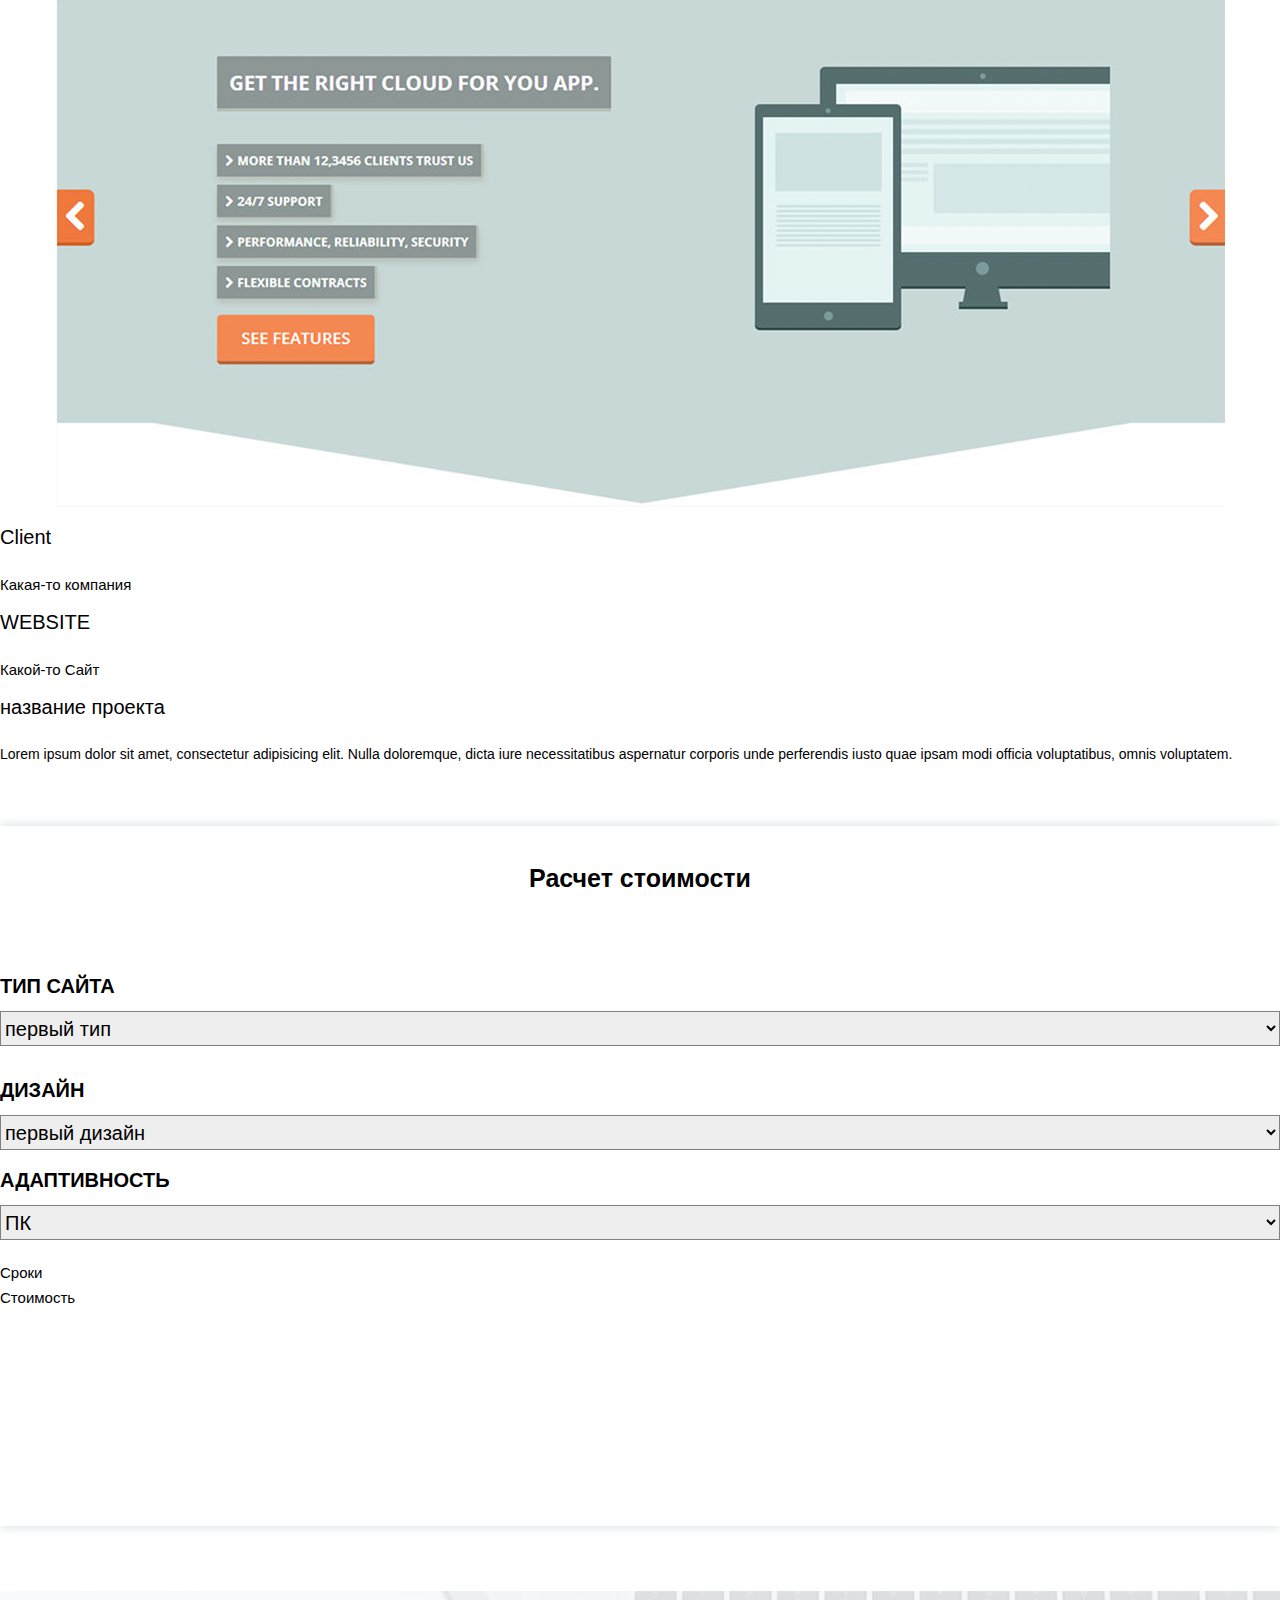
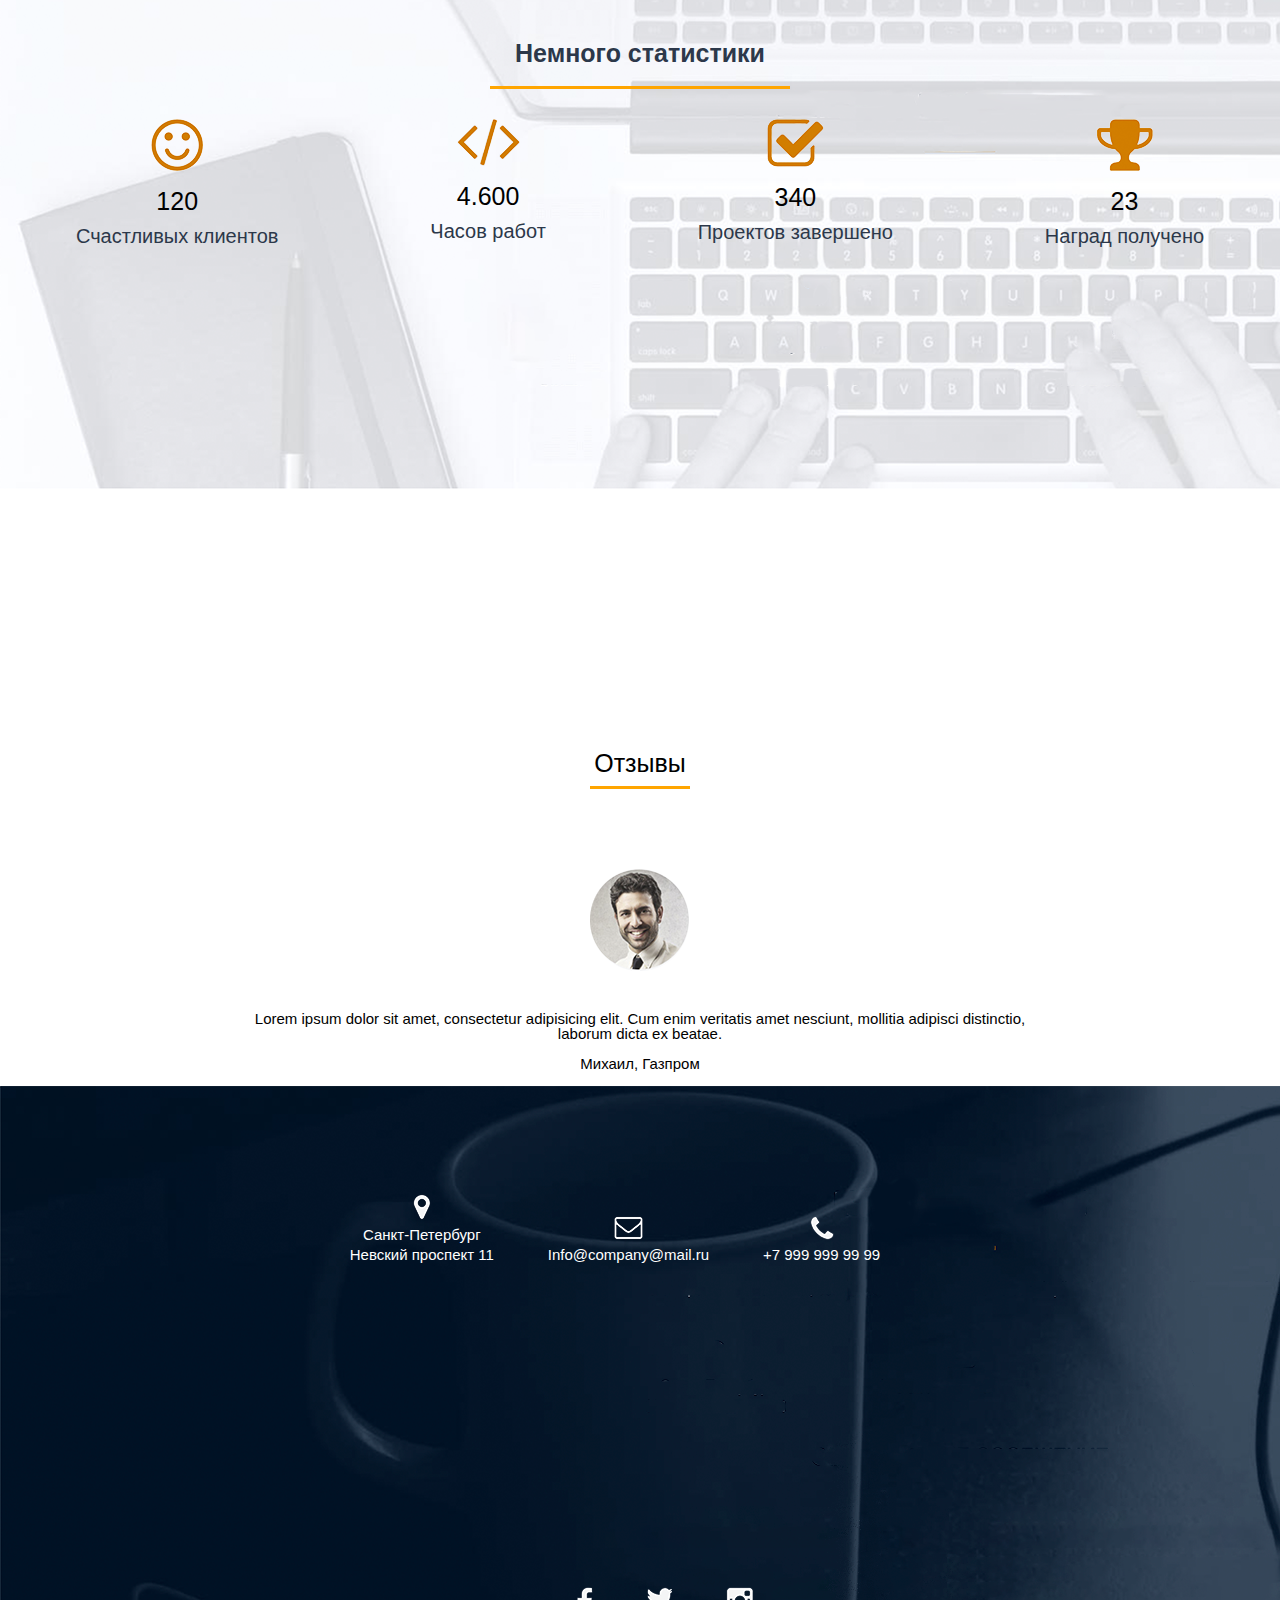
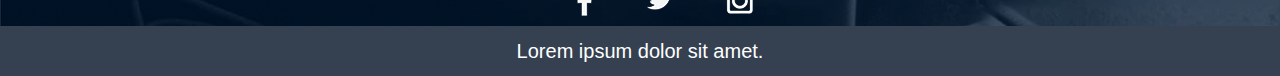
<file: myprojectbootstrap/src/indexold.html>
<!DOCTYPE html>
<html lang="en">
<head>
    <meta charset="UTF-8">
    <link rel="stylesheet" href="../src/css/reset.css">
    <link rel="stylesheet" href="../src/css/style.css">
    <title>Андрей Браун веб-разработка</title>
</head>
<body>
    <!-- <div class="loading">
        <progress max="100" value="25"></progress>
    </div> -->
 <header>

</div>
     <nav>
         <div class="logo">Андрей Браун</div> 
         
         <div class="menu">
           <ul>
          
             <li> <a href="">Обо мне</a></li>
             <li> <a href="">Услуги</a></li>
             <li> <a href="">Кейсы</a></li>
             <li> <a href="">Прайс</a></li>
             <li> <a href="">Отзывы</a></li>
             <li> <a href="">Контакты</a></li>
         </ul>

        </div>
        <!-- <div class="burgermenu">
            <details>
                <summary>menu</summary>
                <ul>
                    <li> <a href="">Обо мне</a></li>
                    <li> <a href="">Услуги</a></li>
                    <li> <a href="">Кейсы</a></li>
                    <li> <a href="">Прайс</a></li>
                    <li> <a href="">Отзывы</a></li>
                    <li> <a href="">Контакты</a></li>
                </ul>
            </details> -->
     </nav>
 </header>
 <main>
    <section class="main">
        <!-- <img src="..//src/img/parenmain.png" alt=""> -->
        <div class="title_container">
         <h1>Привет<br>я Андрей Браун</h1>
        <h4>Фулл стек веб-разработчик</h4>
        <input type="button" value="Обо мне">
        <input type="button" value="Мои работы">
    </div>
</section>
</main>
    
    <div class="umeyu">
       <!-- <img src="img/backphonumey.png" alt="umeyubackphone"> -->
        <h2>Что я умею</h2>
        <div class="umeyuicons">
            <div class="umeyuicon">
               <img src="img/nout.png" alt="icon1">
               <h4>Веб-дизайн</h4>
                <p>Lorem ipsum dolor sit amet, consectetur adipisicing elit. Illum, hic?</p>
            </div>
            <div class="umeyuicon">
               <img src="img/znak.png" alt="icon2">
                <h4>Разработки</h4>
                <p>Lorem ipsum dolor sit amet, consectetur adipisicing elit. Omnis, aspernatur, quibusdam.</p>
            </div>
            <div class="umeyuicon">
                <img src="img/racketa.png" alt="icon3">
                <h4>СЕО-Оптимизация</h4>
                <p>Lorem ipsum dolor sit amet, consectetur adipisicing elit. Sint, incidunt obcaecati soluta!</p>
            </div>
            <div class="umeyuicon">
                <img src="img/gramophone.png" alt="icon4">
                <h4>Маркетинг</h4>
                <p>Lorem ipsum dolor sit amet, consectetur adipisicing elit. Laboriosam voluptatem recusandae, sed debitis a, reprehenderit.</p>
            </div>
            <div class="clear"></div>
        </div>
    </div>
    
    <div class="keysi">
        <h2>Кейсы</h2>
        <h3>Lorem ipsum dolor sit amet, consectetur adipisicing elit. Id deserunt, rerum ratione accusamus modi animi repellat, quo facere nulla autem.</h3>
        
        <img src="img/keysiscreen.png" alt="photokeysa"> 
  
        <div class="nizkeysov">
           <div class="leftnizkeysov">
            <h3>Client</h3>
            <p>Какая-то компания</p>
            <h3>WEBSITE</h3>
            <p>Какой-то Сайт</p>
            </div>
            <div class="nazvanieprojecta">
                <h3>название проекта</h3>
                <p>Lorem ipsum dolor sit amet, consectetur adipisicing elit. Nulla doloremque, dicta iure necessitatibus aspernatur corporis unde perferendis iusto quae ipsam modi officia voluptatibus, omnis voluptatem.</p>
            </div>
        </div>
    </div>
<div class="calculator_stoymosti">
    <div class="reschetstoymosti" >
        <h2>Расчет стоимости</h2>
        <div class="formastoymost">
        
        <form action="#">
           <h3>ТИП САЙТА</h3>
            <select name="tipsayta" id="#" title="Выберите тип">
                <option value="1tip">первый тип</option>
                <option value="2tip">второй тип</option>
                <option value="3tip">третий тип</option>
            </select>
            <br>
            <h3>Дизайн</h3>
            <select name="tipsayta" id="#" title="Выберите тип">
                <option value="1dizayn">первый дизайн</option>
                <option value="2dizayn">второй дизайн</option>
                <option value="3dizayn">третий дизайн</option>
            </select>
            <h3>Адаптивность</h3>
            <select name="tipsayta" id="#" title="Выберите тип">
                <option value="PC">ПК</option>
                <option value="mobile">Мобильный</option>
            </select>
        </form>
        <div class="resultstoymost">
        <P>Сроки</P>
        <p>Стоимость</p>
    </div>
    </div>
    </div>
</div>
    <div class="statistika">
        <div class="parallax">
        <!-- <img src="img/backfonestatistika.svg" alt="backfon"> -->
        <h2>Немного статистики</h2>
        <div class="statistikaicons">
            <div class="statistikaicon">
                <img src="img/smile.svg" alt="smile">
                <h3>120</h3>
                <p>Счастливых клиентов</p>
            </div>
            <div class="statistikaicon">
                <img src="img/skobri.svg" alt="skobki">
                <h3>4.600</h3>
                <p>Часов работ</p>
            </div>
            <div class="statistikaicon">
                <img src="img/ckeckboxsign.svg" alt="checkboxsign">
                <h3>340</h3>
                <p>Проектов завершено</p>
            </div>
            <div class="statistikaicon">
                <img src="img/kubok.svg" alt="Kubok">
                <h3>23</h3>
                <p>Наград получено</p>
            </div>
        </div>
    </div>
    </div>
    <div class="otzivi">
        <h2>Отзывы</h2>
        <img src="img/otziviphoto1.svg" alt="photo">
        <p>Lorem ipsum dolor sit amet, consectetur adipisicing elit. Cum enim veritatis amet nesciunt, mollitia adipisci distinctio, laborum dicta ex beatae.</p>
        <p>Михаил, Газпром</p>
    </div>
    <div class="moikontakty">
        
       <!-- <img src="img/backfonmoikontakti.png" alt="backfonkontakti"> -->
       <div class="moikontakty_text_top">
        <h2>Мои Контакты</h2>
        <p>Lorem ipsum dolor sit amet, consectetur adipisicing elit. Neque, deleniti.</p>
    </div>
        <div class="kontaktyinfoicons">
           <div class="kontaktyinfoicon">
            <img src="img/geosign.svg" alt="geosign">
            <p>Санкт-Петербург<br>Невский проспект 11</p>
            </div>
            <div class="kontaktyinfoicon">
            <img src="img/mailsign.svg" alt="mailsign">
            <p>Info@company@mail.ru</p>
            </div>
            <div class="kontaktyinfoicon">
            <img src="img/teltrubkasign.svg" alt="reltrubka">
            <p>+7 999 999 99 99</p>
            </div>
            
        </div>
        
        <div class="ostavtesoobshenie">
        <h2>Оставьте мне сообщение</h2>
        <div class="obratnayasvaz">
        <form action="obratnayasv">
        <input type="text" value="" id="#" placeholder="Имя">
        <input type="text" value="" id="" placeholder="Email">
        <textarea name="soobshenie" id="" cols="30" rows="10" placeholder="Сообщение"></textarea>
        </form>
    </div>
        </div>
        
            <div class="socialicon">
                <img src="img/facebookicon.svg" alt="facebookicon">
                <img src="img/twittericon.svg" alt="twittericon">
                <img src="img/instagramicon.svg" alt="instaicon">
            </div>
        
    </div>
    
    <footer>
        <p>Lorem ipsum dolor sit amet.</p>
    </footer>
</body>
</html>
</file>
<file: src/css/style.css>
body{
    font-family: Arial, sans-serif
}

nav {
    background-color: #344051;
    height: 70px;
    width: 100%
}

.logo{
    font-size: 20px;
    float: left;
    line-height: 70px;
    color: white;
    padding-left: 20%;
}
.menu{
    float: right;
    padding-right: 10%;
}
.menu li{
    color: white;
    font-size: 19px;
    float:right;
    line-height: 70px;
    margin-right: 40px;
}
.menu a{
    color: white;
}
.main {
    height: 600px;
    background: url(../img/parenmain.png) 90% 100%/auto 85% no-repeat, url(../img/backfonmain.png) center/cover no-repeat;
}
.title_container{
    float: left;
    text-align: center;
    color: #2c384a;
    margin: 240px 0px 0px 260px ;
}
.title_container h1{
    font-size: 60px;
    font-weight: bold;
}

.title_container h4{
    font-size: 20px;
    text-align: center;
    line-height: 60px;
}
.title_container input{
    color: #2c384a;
    border: 2px solid gray;
    margin: 20px 15px 0px 15px;
    font-size: 20px;
    border-radius: 5px;
    width: 130px;
    height: 40px;
}
.obomne{
    width: 800px;
    margin: 10px auto 15px auto;
}
.obomne h2{
    width: 150px;
    border-bottom: 3px solid orange;
    font-size: 30px;
    font-weight: bold;
    text-align: center;
    color: #2c384a;
    margin: 20px auto;
    padding-bottom: 8px;
}
.obomne p{
    color: #3f495a;
}
.obomne img{
    display: block;
    margin: 10px auto 20px auto
}

.obomne p{
    font-size: 15px;
    text-align: start;
    margin-bottom: 10px;
}
.obomne input{
    font-family: 'Times New Roman', Times, serif;
    border: 1px solid gray;
    border-radius: 5px;
    font-size: 15px;
    height: 20px;
    width: 100px;
    margin: 20px auto 15px auto;
}

.downloadbutton{
    height: 40px;
    width: 145px;
    border: 2px solid gray;
    border-radius: 5px;
    margin: 20px auto 15px auto;

}
.downloadbutton img{
    width: 25px;
    float: left;
    padding-left: 5px;
}

.downloadbutton a{
    color: #3f495a;
    font-size: 15px;
    font-family: 'Times New Roman', Times, serif;
    line-height: 40px;
    
}
.umeyu {
    width: 100%;
    background-image: url(../img/backphonumey.png)
}
.umeyu h2{
    padding-top: 40px;
    padding-bottom: 15px;
    text-align: center;
    font-size: 25px;
    color: #2c384a;
    font-weight: bold;
    border-bottom: 3px solid orange;
    width: 200px;
    margin: 80px auto;
}
.umeyuicons{
    width: 920px;
    margin: 0 auto;
}
.umeyuicon{
    width: 230px;
    float: left;
    text-align: center;
    margin-bottom: 50px;
}
.umeyuicon h4{
    padding-top: 5px;
    text-align: center;
    font-size: 20px;
    color: orange;
}
.umeyuicon p{
    padding-top: 10px;
    font-size: 15px;
    text-align: center;
    
}

.clear {
    clear: left;
}
.keysi{
    width: 1300px;
margin: 0 auto;
}
.keysi h2 {
    text-align: center;
    width: 150px;
    border-bottom: 5px solid orange;
    font-size: 30px;
    font-weight: bold;
    color: #2c384a;
    margin: 20px auto;
    padding-bottom: 15px;
    
}
.keysi h3{
text-align: center;
font-size: 15px;
margin: 20px auto 30px auto;
}


.nizkeysov {
    display: inline-block;
    width: 1200px;

}

.leftnizkeysov{
    height: 100px;
    width: 300px;
    display: inline-block;
    margin: 0 auto;

}
.leftnizkeysov h3 {
    text-align: start;
    font-size: 20px;
}
.leftnizkeysov p{
    text-align: start;
    font-size: 15px;
}
.nazvanieprojecta {
    display: inline-block;
width: 850px;
}
 .nazvanieprojecta h3{
    text-align: start;
    font-size: 20px;
 }
 .nazvanieprojecta p{
    text-align: start;
 }
 .reschetstoymosti {
    background-color: black
    width: 100%;
 }

 .reschetstoymosti h2{
    
    margin: 15px auto;
    text-align: center;
    font-family: 'Franklin Gothic Medium', 'Arial Narrow', Arial, sans-serif;
    font-size: 25px;
    font-weight: bold;
 }

 .formastoymost {
    text-align: start;
    width: 800px;
margin: 0 auto;

 }
 .formastoymost h3 {
    text-transform: uppercase;
    font-size: 20px;
    font-weight: bold;
    font-family: 'Franklin Gothic Medium', 'Arial Narrow', Arial, sans-serif;
    padding-top: 10px;

 }
 .formastoymost select{
    height: 35px;
    background-color: #eeeeee;
    margin-top: 15px;
    display: flex;
    width: 100%;
    border: 1px solid grey;
    font-size: 20px;
 }
 .resultstoymost {
    width: 650px;
    border-top: 2px solid gray;
    margin-top: 25px;
 }
 .resultstoymost p{
    font-size: 15px;
    font-family: 'Franklin Gothic Medium', 'Arial Narrow', Arial, sans-serif;
margin-top: 10px;
 }
 .statistika{
    width: 100%;
    height: 50%;
    background-image: url(../img/backfonestatistika.svg);
    margin: 0 auto;
    
 }
 .statistika h2{
    text-align: center;
    font-family: 'Franklin Gothic Medium', 'Arial Narrow', Arial, sans-serif;
    font-weight: bold;
    font-size: 25px;
    color: #2c384a;
    border-bottom: 3px solid orange;
    width: 300px;
    margin: 30px auto;
    padding-top: 30px;
    padding-bottom: 20px;
 }
 .statistikaicons {
    width: 900px;
    margin: 0 auto;
  
 }
 .statistikaicon {
    display: inline-block;
width: 200;
text-align: center;
margin: 0 auto;
padding-right: 50px;

 }
 .statistikaicon h3{
    margin-top: 15px;
    font-size: 25px;
    line-height: 30px;
 }
 .statistikaicon p{
    color: #2c384a;
    font-size: 20px;
    margin-top: 10px;
 }
 .otzivi{
    width: 800px;
    margin: 0 auto;
 }
 .otzivi h2{
    text-align: center;
    font-family: 'Franklin Gothic Medium', 'Arial Narrow', Arial, sans-serif;
    font-size: 25px;
    margin: 40px auto;
    border-bottom: 3px solid orange;
    padding-bottom: 10px;
    width: 100px;
 }
 .otzivi img{
    margin: 40px 350px 40px;
    
 }
 .otzivi p{
    font-size: 15px;
    text-align: center;
    padding-bottom: 15px;
 }

 .moikontakty {
    color: white;
    width: 100%;
    background-image: url(../img/backfonmoikontakti.png);
    margin: 0 auto;
 }
 .moikontakty>h2 {
    font-family: 'Franklin Gothic Medium', 'Arial Narrow', Arial, sans-serif;
    font-size: 25px;
    font-weight: bold;
    text-align: center;
    margin: 0 auto;
    padding-top: 50px;
    padding-bottom: 25px;
    border-bottom: 3px solid orange;
    width: 180px;
 }
 .moikontakty>p{
    font-size: 15px;
    font-family: 'Franklin Gothic Medium', 'Arial Narrow', Arial, sans-serif;
 margin-top: 35px;
 margin-bottom: 20px;
    text-align: center;
 }
.kontaktyinfoicons{
 text-align: center;


}
.kontaktyinfoicon{
    text-align: center;
    display: inline-block;
    width: 200;
    text-align: center;
    margin: 0 auto;
    padding-right: 50px;
    
}
.kontaktyinfoicon p{

    font-size: 15px;
    font-family: 'Franklin Gothic Medium', 'Arial Narrow', Arial, sans-serif;
    text-align: center;
    padding-top: 5px;
    line-height: 20px;
    margin: 0 auto;
    
}
.kontaktyinfoicon img{

}

.ostavtesoobshenie {
    width: 100%;
    margin: 30px auto;
}
.ostavtesoobshenie>h2{
    text-align: center;
    font-size: 20px;
    color: white;
    margin: 0 auto;
    margin-bottom: 30px;
}

.ostavtesoobshenie form {
    width: 100%;
    margin: 0 auto;
}
.obratnayasvaz {
    text-align: center;
    width: 800px;
    margin: 0 auto;
}
.obratnayasvaz input{
    height: 30px;
    background-color: #999;
    display: inline-block;
    padding-left: 15px;
    width: 300px;
    margin-bottom: 30px;
    margin-inline: 30px;
    border-radius: 3px;
    
}
.obratnayasvaz textarea {
width: 700px;
background-color: #999;
border-radius: 5px;
}
.socialicon{
text-align: center;
margin: 0 auto;
padding-bottom: 30px;
}
.socialicon img{
    padding-left: 50px;
}

footer{
    color: white;
    font-size: 20px;
    background-color: #354051 ;
    height: 50px;
    line-height: 50px;
    width: 100%;
    text-align: center;
}
{}
</file>
<file: myproject/src/css/style.css>
body{
    font-family: Arial, sans-serif
}

.burgermenu{
    margin-top: 30px;
    margin-right: 30px;
    float: right;
    display: flex;

}
nav {
    background-color: #344051;
    height: 70px;
    width: 100%;
    position: fixed;
}

.logo{
    display: block;
    font-size: 20px;
    float: left;
    line-height: 70px;
    color: white;
    padding-left: 20%;
    animation-name: logoinv;
    animation-duration: 3s;


}
@keyframes logoinv {
    0% {
        opacity: 0;
    }
    100%{
        opacity: 100%;
    }
}

.menu{
    float: right;
    padding-right: 10%;
}
.menu li{
    color: white;
    font-size: 19px;
    float:right;
    line-height: 70px;
    margin-right: 40px;
    animation: menucome 2s forwards;
    opacity: 0;

}
.menu li:nth-child(2){
    animation-delay: 0.4s;
}
.menu li:nth-child(3){
    animation-delay: 0.8s;
}
.menu li:nth-child(4){
    animation-delay: 1.2s;
}
.menu li:nth-child(5){
    animation-delay: 1.6s;
}
.menu li:nth-child(6){
    animation-delay: 2s;
}
@keyframes menucome{
    0%{
        opacity: 0;
        margin-top: -80px;
    }
    100%{
        opacity: 1;
        margin-top: 0px;
    }
}
.menu li a{
    color: white;
    display: inline-block;
    transition: all 0.5s;
    transform: scale(1);
}
.menu li a:visited{
color: white;
}
.menu li a:hover{
    color: orange;
}
.menu li a:active{
    transform: scale(1.3);
}
.menu a{
    color: white;
}
.main {
    height: 600px;
    background-image: url(..//img/backfonmain.png);
    /* background: url(../img/parenmain.png) 90% 100%/auto 85% no-repeat, url(../img/backfonmain.png) center/cover no-repeat; */
}
.main img{
    display: block;
    float: right;
    height: 500px;
    margin-right: 250px;
    margin-top: 100px;
    animation: imagemove 2s forwards;
}
@keyframes imagemove{
    0%{
        opacity: 0;
        margin-right: -500px;
    }
    100% {
        opacity: 1;
        margin-right: 250px;
    }
}
.title_container{
    float: left;
    text-align: center;
    color: #2c384a;
    margin-top: 240px;
    margin-left: 260px;
    /* margin: 240px 0px 0px 260px ; */
    animation-name: titlecontcome;
    animation-duration: 2s;
    animation-timing-function: ease;
}
@keyframes titlecontcome{
    0%{
        opacity: 0;
        margin-left: -300px;
    }
    100%{
        opacity: 1;
        margin-left: 260px;
    }
}
.title_container h1{
    font-size: 60px;
    font-weight: bold;
}

.title_container h4{
    font-size: 20px;
    text-align: center;
    line-height: 60px;
}
.title_container input{
    display: inline-block;
    color: #2c384a;
    border: 2px solid gray;
    margin: 20px 15px 0px 15px;
    font-size: 20px;
    border-radius: 5px;
    width: 130px;
    height: 40px;
    transition: all 0.2s;
    transform: scale(1);
}

.title_container input:hover{
    background-color:#2c384a;
    color: white;
    
}
.title_container input:active{
    transform: scale(1.2);
}
.obomne{
    width: 800px;
    margin: 10px auto 15px auto;
}
.obomne h2{
    width: 150px;
    border-bottom: 3px solid orange;
    font-size: 30px;
    font-weight: bold;
    text-align: center;
    color: #2c384a;
    margin: 20px auto;
    padding-bottom: 8px;
}
.obomne p{
    color: #3f495a;
}
.obomne img{
    display: block;
    margin: 10px auto 20px auto
}

.obomne p{
    font-size: 15px;
    text-align: start;
    margin-bottom: 10px;
}
.obomne input{
    font-family: 'Times New Roman', Times, serif;
    border: 1px solid gray;
    border-radius: 5px;
    font-size: 15px;
    height: 20px;
    width: 100px;
    margin: 20px auto 15px auto;
}

.downloadbutton{
    height: 40px;
    width: 145px;
    border: 2px solid gray;
    border-radius: 5px;
    margin: 20px auto 15px auto;
    transition: all 0.2s;
    transform: scale(1);
}
.downloadbutton:hover{
    transform: scale(1.2);

}


.downloadbutton img{
    width: 25px;
    float: left;
    padding-left: 5px;
}

.downloadbutton a{
    color: #3f495a;
    font-size: 15px;
    font-family: 'Times New Roman', Times, serif;
    line-height: 40px;
    
}
.umeyu {
    width: 100%;
    background-image: url(../img/backphonumey.png)
}
.umeyu h2{
    padding-top: 40px;
    padding-bottom: 15px;
    text-align: center;
    font-size: 25px;
    color: #2c384a;
    font-weight: bold;
    border-bottom: 3px solid orange;
    width: 200px;
    margin: 80px auto;
    animation: umeutop 2s forwards;
}
@keyframes umeutop{
    0%{
        opacity: 0;
        margin-top: -50px;
    }
    100%{
        opacity: 1;
        margin-top: 80px;
    }
}
.umeyuicons{
    width: 920px;
    margin: 0 auto;
}
.umeyuicon{
    width: 230px;
    float: left;
    text-align: center;
    margin-bottom: 50px;
    opacity: 0;
    animation: iconmove 2s forwards 
}
@keyframes iconmove {
    0%{
        opacity: 0;
        margin-top: 50px;
    }
    100%{
        opacity: 1;
        margin-top: 0;
    }
}
.umeyuicon h4{
    padding-top: 5px;
    text-align: center;
    font-size: 20px;
    color: orange;
}
.umeyuicon p{
    padding-top: 10px;
    font-size: 15px;
    text-align: center;
    
}

.clear {
    clear: left;
}
.keysi{
    width: 100%;
    margin: 0 auto;
    text-align: center;
}

.keysi h2 {
    text-align: center;
    width: 150px;
    border-bottom: 5px solid orange;
    font-size: 30px;
    font-weight: bold;
    color: #2c384a;
    margin: 20px auto;
    padding-bottom: 15px;
    
}
.keysi h3{
text-align: center;
font-size: 15px;
margin: 20px auto 30px auto;
}


.nizkeysov {
    display: inline-block;
    width: 1200px;

}

.leftnizkeysov{
    height: 100px;
    width: 300px;
    display: inline-block;
    margin: 0 auto;

}
.leftnizkeysov h3 {
    text-align: start;
    font-size: 20px;
}
.leftnizkeysov p{
    text-align: start;
    font-size: 15px;
}
.nazvanieprojecta {
    display: inline-block;
width: 850px;
}
 .nazvanieprojecta h3{
    text-align: start;
    font-size: 20px;
 }
 .nazvanieprojecta p{
    text-align: start;
 }
 .reschetstoymosti {
    box-shadow: 0px 0px 10px 0px rgba(34, 60, 80, 0.2);
    margin: 65px auto;
    width: 1020px;
    height: 750px;
 }

 .reschetstoymosti h2{
    padding-top: 40px;
    margin: 15px auto;
    text-align: center;
    font-family: 'Franklin Gothic Medium', 'Arial Narrow', Arial, sans-serif;
    font-size: 25px;
    font-weight: bold;
 }

 .formastoymost {
    padding-top: 50px;
    text-align: start;
    width: 800px;
    margin: 0 auto;
    

 }
 .formastoymost h3 {
    text-transform: uppercase;
    font-size: 20px;
    font-weight: bold;
    font-family: 'Franklin Gothic Medium', 'Arial Narrow', Arial, sans-serif;
    padding-top: 20px;

 }
 .formastoymost select{
    height: 35px;
    background-color: #eeeeee;
    margin-top: 15px;
    display: flex;
    width: 100%;
    border: 1px solid grey;
    font-size: 20px;
    
 }
 .resultstoymost {
    width: 650px;
    border-top: 2px solid gray;
    margin-top: 25px;
 }
 .resultstoymost p{
    font-size: 15px;
    font-family: 'Franklin Gothic Medium', 'Arial Narrow', Arial, sans-serif;
margin-top: 10px;
 }
 .statistika{
    width: 100%;
    height: 50%;
    background-image: url(../img/backfonestatistika.svg);
    background-attachment: fixed;
    background-repeat: no-repeat;
    background-size: 110%;
    margin: 0 auto;
    
 }
 /* .parallax{
position: relative;
height: 100%;
 } */
 .statistika h2{
    text-align: center;
    font-family: 'Franklin Gothic Medium', 'Arial Narrow', Arial, sans-serif;
    font-weight: bold;
    font-size: 25px;
    color: #2c384a;
    border-bottom: 3px solid orange;
    width: 300px;
    margin: 30px auto;
    padding-top: 30px;
    padding-bottom: 20px;
 }
 .statistikaicons {
    width: 900px;
    margin: 100px auto;
  
 }
 .statistikaicon {
    display: inline-block;
width: 200;
text-align: center;
margin: 0 auto;
padding-right: 50px;

 }
 .statistikaicon h3{
    margin-top: 15px;
    font-size: 25px;
    line-height: 30px;
 }
 .statistikaicon p{
    color: #2c384a;
    font-size: 20px;
    margin-top: 10px;
 }
 .otzivi{
    width: 800px;
    margin: 0 auto;
 }
 .otzivi h2{
    text-align: center;
    font-family: 'Franklin Gothic Medium', 'Arial Narrow', Arial, sans-serif;
    font-size: 25px;
    margin: 40px auto;
    border-bottom: 3px solid orange;
    padding-bottom: 10px;
    width: 100px;
 }
 .otzivi img{
    margin: 40px 350px 40px;
    
 }
 .otzivi p{
    font-size: 15px;
    text-align: center;
    padding-bottom: 15px;
 }

 .moikontakty {
    height: 60%;
    color: white;
    width: 100%;
    background-image: url(../img/backfonmoikontakti.png);
     margin: 0 auto;
     

 }
 .moikontakty_text_top{
    opacity: 0;
    animation: moikontakty_text 2s forwards;
 }
 .moikontakty_text_top>h2 {
    font-family: 'Franklin Gothic Medium', 'Arial Narrow', Arial, sans-serif;
    font-size: 25px;
    font-weight: bold;
    text-align: center;
    margin: 0 auto;
    padding-top: 20px;
    padding-bottom: 10px;
    border-bottom: 3px solid orange;
    width: 180px;
 }
 .moikontakty_text_top>p{
    font-size: 15px;
    font-family: 'Franklin Gothic Medium', 'Arial Narrow', Arial, sans-serif;
 margin-top: 15px;
 margin-bottom: 20px;
    text-align: center;
 }
 @keyframes moikontakty_text {
    0%{
        opacity: 0;
        margin-left: -2000px;
    }
    100%{
        opacity: 1;
        margin-left: 0;
    }
 }
.kontaktyinfoicons{
 text-align: center;
 animation: iconmoveright 2s forwards;


}
@keyframes iconmoveright{
    0%{
        opacity: 0;
        margin-left: 2000px;
    }
    100%{
        opacity: 1;
        margin-left: 0px;
    }
}
.kontaktyinfoicon{
    text-align: center;
    display: inline-block;
    width: 200;
    text-align: center;
    margin: 0 auto;
    padding-right: 50px;
    
}
.kontaktyinfoicon p{

    font-size: 15px;
    font-family: 'Franklin Gothic Medium', 'Arial Narrow', Arial, sans-serif;
    text-align: center;
    padding-top: 5px;
    line-height: 20px;
    margin: 0 auto;
    
}


.ostavtesoobshenie {
    width: 100%;
    margin: 30px auto;
    opacity: 0;
    animation: ostavtesms 2s forwards;
    
}
@keyframes ostavtesms{
    to {
        opacity: 1;
    }
}
.ostavtesoobshenie>h2{
    text-align: center;
    font-size: 20px;
    color: white;
    margin: 0 auto;
    margin-bottom: 30px;
}

.ostavtesoobshenie form {
    width: 100%;
    margin: 0 auto;
}
.obratnayasvaz {
    text-align: center;
    width: 800px;
    margin: 0 auto;
}
.obratnayasvaz input{
    height: 30px;
    background-color: #999;
    display: inline-block;
    padding-left: 15px;
    width: 300px;
    margin-bottom: 30px;
    margin-inline: 30px;
    border-radius: 3px;
    
}
.obratnayasvaz textarea {
width: 700px;
background-color: #999;
border-radius: 5px;
}
.socialicon{
text-align: center;
margin: 0 auto;
padding-bottom: 30px;
}
.socialicon img{
    padding-left: 50px;
}

footer{
    color: white;
    font-size: 20px;
    background-color: #354051 ;
    height: 50px;
    line-height: 50px;
    width: 100%;
    text-align: center;
    color: rgb(255, 255, 255);
}
</file>
<file: myproject/test/style.css>
body{
    padding: 50px;
}
.box span{
    display: block;
    text-align: center;
    margin-top: 90px;
    }
.box {
    width: 200px;
    height: 200px;
    border: 2px solid black;
    background-color: azure;
    animation-name: move;
    animation-duration: 2s;
    
}

@keyframes move{
    0%{
        background-color: red;
    }
    50% {
        background-color: blue
    }
    80%{
        background-color: blueviolet;
    }
    100%{
        background-color: black;
    }
}
</file>
<file: myprojectbootstrap/src/css/style.css>
body{
    font-family: Arial, sans-serif;


}
/* .loading{
    position: absolute;
    display: block;
    width: 300px;
    z-index: 100;
    
} */
/* .burgermenu{
    margin-top: 30px;
    margin-right: 30px;
    float: right;
    display: flex;

} */
header {
    background-color: #344051;
    height: 70px;
    width: 100%;
    position: fixed;
    z-index: 10;
}

.logo{
    display: block;
    font-size: 20px;
    font-weight: bold;
    float: left;
    line-height: 70px;
    font-family: Arial, Helvetica, sans-serif;
    color: white;
    padding-left: 20%;
    animation-name: logoinv;
    animation-duration: 3s;


}
@keyframes logoinv {
    0% {
        opacity: 0;
    }
    100%{
        opacity: 100%;
    }
}

.menu{
    float: left;
 
}
.menu li{
    color: white;
    font-size: 19px;
    font-weight: bold;
    float:right;
    line-height: 70px;
    margin-right: 20px;
    animation: menucome 2s forwards;
    opacity: 0;
    

}
.menu li:nth-child(2){
    animation-delay: 0.4s;
}
.menu li:nth-child(3){
    animation-delay: 0.8s;
}
.menu li:nth-child(4){
    animation-delay: 1.2s;
}
.menu li:nth-child(5){
    animation-delay: 1.6s;
}
.menu li:nth-child(6){
    animation-delay: 2s;
}
@keyframes menucome{
    0%{
        opacity: 0;
        margin-top: -80px;
    }
    100%{
        opacity: 1;
        margin-top: 0px;
    }
}
.menu li a{
    text-decoration: none;
    color:white;
    display: inline-block;
    transition: all 0.5s;
    transform: scale(1);
}
.menu li a:visited{
color: white;
}
.menu li a:hover{
    color: orange;
}
.menu li a:active{
    transform: scale(1.3);
}
.menu a{
    color: white;
}
.main {
    height: 100vh;
    
    /* background-image: url(..//img/backfonmain.png); */
    background: url(../img/parenmain.png) 90% 100%/auto 85% no-repeat, url(../img/backfonmain.png) center/cover no-repeat;
}
.main img{
    display: block;
    float: right;
    height: 500px;
    margin-right: 250px;
    margin-top: 100px;
    animation: imagemove 2s forwards;
}
@keyframes imagemove{
    0%{
        opacity: 0;
        margin-right: -500px;
    }
    100% {
        opacity: 1;
        margin-right: 0px;
    }
}
.title_container{
    float: left;
    text-align: center;
    color: #2c384a;
    width: 100%;

    animation-name: titlecontcome;
    animation-duration: 2s;
    animation-timing-function: ease;
}
@keyframes titlecontcome{
    0%{
        opacity: 0;
        margin-left: -300px;
    }
    100%{
        opacity: 1;
        margin-left: 0px;
    }
}
.title_container h1{
    font-size: 72px;
    font-weight: bold;
    font-family: Arial, Helvetica, sans-serif;
}

.title_container h4{
    font-size: 20px;
    text-align: center;
    line-height: 60px;
}
.title_container input{
    display: inline-block;
    color: #2c384a;
    border: 2px solid gray;
    margin: 20px 15px 0px 15px;
    font-size: 20px;
    border-radius: 5px;
    width: 130px;
    height: 40px;
    transition: all 0.2s;
    transform: scale(1);
}

.title_container input:hover{
    background-color:#2c384a;
    color: white;
    
}
.title_container input:active{
    transform: scale(1.2);
}

/* .obomne h2{
font-family: 'Franklin Gothic Medium', 'Arial Narrow', Arial, sans-serif;
text-align: center;
font-size: 35px;
}

@media (max-width: 1200px) {
    .obomne h2{
        font-family: 'Franklin Gothic Medium', 'Arial Narrow', Arial, sans-serif;
        text-align: center;
        font-size: 25px;
        }
}

@media (max-width: 750px) {
    .obomne h2{
        font-family: 'Franklin Gothic Medium', 'Arial Narrow', Arial, sans-serif;
        text-align: center;
        font-size: 20px;
        }
} */

.obomne_title img{
    text-align: center;
    display: block;
    margin: 0 auto;
}
.obomne_title h2{
    font-weight: bold;
    text-align: center;
}
.obomne p{
    font-size: 20px;
    text-align: start;
    margin-bottom: 10px;
}

.obomne_button{
    text-align: center;
}

.obomne_button:hover{
    transform: scale(1.2);
    color: white;

}


.downloadbutton img{
    width: 25px;
    float: left;
    padding-left: 5px;
}

.downloadbutton a{
    color: #3f495a;
    font-size: 15px;
    font-family: 'Times New Roman', Times, serif;
    line-height: 40px;
    
}
.umeyu {
    margin-top: 30px;
    background-size: contain;
    background-image: url(../img/backphonumey.png);
    
    display: block;
    height: 50vh;
    

}
@media (max-width:1200px){
    .umeyu::after{
        background-size: auto;
    }
}
.umeyu h2{
    text-align: center;
    padding-top: 30px;
    font-size: 25px;
    color: #2c384a;
    font-weight: bold;
    border-bottom: 3px solid orange;
    animation: umeutop 2s forwards;
}



/* @keyframes umeutop{
    0%{
        opacity: 0;
        margin-top: -50px;
    }
    100%{
        opacity: 1;
        margin-top: 80px;
    }
} */
/* .umeyuicons{
    width: 920px;
    margin: 0 auto;
}
.umeyuicon{
    width: 230px;
    float: left;
    text-align: center;
    margin-bottom: 50px;
    opacity: 0;
    animation: iconmove 2s forwards 
}
@keyframes iconmove {
    0%{
        opacity: 0;
        margin-top: 50px;
    }
    100%{
        opacity: 1;
        margin-top: 0;
    }
}
.umeyuicon h4{
    padding-top: 5px;
    text-align: center;
    font-size: 20px;
    color: orange;
}
.umeyuicon p{
    padding-top: 10px;
    font-size: 15px;
    text-align: center;
    
}

.clear {
    clear: left;
} */
.umeyuicons {
    text-align: center;
    display: flex;
    justify-content: center;
    flex-wrap: wrap;
    height: 30vh;

}
.umeyuicon{
 width: 200px;
 align-self: flex-end;
}

@media (max-width:800px)
{
    .umeyuicon{
        width: 150px;
    }
}
.umeyuicon h4{
    text-align: center;
    font-size: 20px;
    font-weight: bold;
    color: #2c384a;
    padding-top: 5px;
}
.umeyuicon p {
    text-align: center;
    padding-top: 5px;
}

.keysi{
    text-align: center;
}

@media (max-width:800px){
    .keysi{
        margin-top: 50px;
    }
}

.keysi h2 {
    text-align: center;
    width: 150px;
    border-bottom: 5px solid orange;
    font-size: 30px;
    font-weight: bold;
    color: #2c384a;
    margin: 20px auto;
    padding-bottom: 15px;
    
}
.keysi h3{
text-align: center;
font-size: 15px;
margin: 20px auto 30px auto;
}


.leftnizkeysov h3 {
    text-align: start;
    font-size: 20px;
}
.leftnizkeysov p{
    text-align: start;
    font-size: 15px;
}

 .nazvanieprojecta h3{
    text-align: start;
    font-size: 20px;
 }
 .nazvanieprojecta p{
    text-align: start;
 }
 .reschetstoymosti {
    box-shadow: 0px 0px 10px 0px rgba(34, 60, 80, 0.2);
    margin: 65px auto;
    
    height: 700px;
 }

 .reschetstoymosti h2{
    padding-top: 40px;
    margin: 15px auto;
    text-align: center;
    font-family: 'Franklin Gothic Medium', 'Arial Narrow', Arial, sans-serif;
    font-size: 25px;
    font-weight: bold;
 }

 .formastoymost {
    padding-top: 50px;
    text-align: start;
    
    margin: 0 auto;
    

 }
 .formastoymost h3 {
    text-transform: uppercase;
    font-size: 20px;
    font-weight: bold;
    font-family: 'Franklin Gothic Medium', 'Arial Narrow', Arial, sans-serif;
    padding-top: 20px;

 }
 .formastoymost select{
    height: 35px;
    background-color: #eeeeee;
    margin-top: 15px;
    display: flex;
    width: 100%;
    border: 1px solid grey;
    font-size: 20px;
    
 }
 .resultstoymost {
    margin-top: 25px;
 }
 .resultstoymost p{
    font-size: 15px;
    font-family: 'Franklin Gothic Medium', 'Arial Narrow', Arial, sans-serif;
margin-top: 10px;
 }
 .statistika{
    width: 100%;
    height: 80%;
    background-image: url(../img/backfonestatistika.svg);
    background-repeat: no-repeat;

    
 }
 /* .parallax{
position: relative;
height: 100%;
 } */
 .statistika h2{
    text-align: center;
    font-family: 'Franklin Gothic Medium', 'Arial Narrow', Arial, sans-serif;
    font-weight: bold;
    font-size: 25px;
    color: #2c384a;
    border-bottom: 3px solid orange;
    width: 300px;
    margin: 30px auto;
    padding-top: 50px;
    padding-bottom: 20px;
 }
 .statistikaicons {
    
 display: flex;
 justify-content: space-around;
  
 }
 .statistikaicon {
text-align: center;

 }
 .statistikaicon h3{
    margin-top: 15px;
    font-size: 25px;
    line-height: 30px;
 }
 .statistikaicon p{
    color: #2c384a;
    font-size: 20px;
    margin-top: 10px;
 }
 .otzivi{
    width: 800px;
    margin: 0 auto;
 }
 .otzivi h2{
    text-align: center;
    font-family: 'Franklin Gothic Medium', 'Arial Narrow', Arial, sans-serif;
    font-size: 25px;
    margin: 40px auto;
    border-bottom: 3px solid orange;
    padding-bottom: 10px;
    width: 100px;
 }
 .otzivi img{
    margin: 40px 350px 40px;
    
 }
 .otzivi p{
    font-size: 15px;
    text-align: center;
    padding-bottom: 15px;
 }

 .moikontakty {
    height: 60%;
    color: white;
    width: 100%;
    background-image: url(../img/backfonmoikontakti.png);
     margin: 0 auto;
     

 }
 .moikontakty_text_top{
    opacity: 0;
    animation: moikontakty_text 2s forwards;
 }
 .moikontakty_text_top>h2 {
    font-family: 'Franklin Gothic Medium', 'Arial Narrow', Arial, sans-serif;
    font-size: 25px;
    font-weight: bold;
    text-align: center;
    margin: 0 auto;
    padding-top: 20px;
    padding-bottom: 10px;
    border-bottom: 3px solid orange;
    width: 180px;
 }
 .moikontakty_text_top>p{
    font-size: 15px;
    font-family: 'Franklin Gothic Medium', 'Arial Narrow', Arial, sans-serif;
 margin-top: 15px;
 margin-bottom: 20px;
    text-align: center;
 }
 @keyframes moikontakty_text {
    0%{
        opacity: 0;
        margin-left: -2000px;
    }
    100%{
        opacity: 1;
        margin-left: 0;
    }
 }
.kontaktyinfoicons{
 text-align: center;
 animation: iconmoveright 2s forwards;


}
@keyframes iconmoveright{
    0%{
        opacity: 0;
        margin-left: 2000px;
    }
    100%{
        opacity: 1;
        margin-left: 0px;
    }
}
.kontaktyinfoicon{
    text-align: center;
    display: inline-block;
    width: 200;
    text-align: center;
    margin: 0 auto;
    padding-right: 50px;
    
}
.kontaktyinfoicon p{

    font-size: 15px;
    font-family: 'Franklin Gothic Medium', 'Arial Narrow', Arial, sans-serif;
    text-align: center;
    padding-top: 5px;
    line-height: 20px;
    margin: 0 auto;
    
}


.ostavtesoobshenie {
    width: 100%;
    margin: 30px auto;
    opacity: 0;
    animation: ostavtesms 2s forwards;
    
}
@keyframes ostavtesms{
    to {
        opacity: 1;
    }
}
.ostavtesoobshenie>h2{
    text-align: center;
    font-size: 20px;
    color: white;
    margin: 0 auto;
    margin-bottom: 30px;
}

.ostavtesoobshenie form {
    width: 100%;
    margin: 0 auto;
}
.obratnayasvaz {
    text-align: center;
    width: 800px;
    margin: 0 auto;
}
.obratnayasvaz input{
    height: 30px;
    background-color: #999;
    display: inline-block;
    padding-left: 15px;
    width: 300px;
    margin-bottom: 30px;
    margin-inline: 30px;
    border-radius: 3px;
    
}
.obratnayasvaz textarea {
width: 700px;
background-color: #999;
border-radius: 5px;
}
.socialicon{
text-align: center;
margin: 0 auto;
padding-bottom: 30px;
}
.socialicon img{
    padding-left: 50px;
}

footer{
    color: white;
    font-size: 20px;
    background-color: #354051 ;
    height: 50px;
    line-height: 50px;
    width: 100%;
    text-align: center;
    color: rgb(255, 255, 255);
}

@media (max-width: 991px){
    .title_container, .title_container h4{
        color: white;
        position: relative;
        z-index: 5;
        
    }
    
    .main{
        position: relative;
    }
    .main::after{
        content: "";
        bottom: 0;
        top: 0;
        right: 0;
        left: 0;
        position: absolute;

        background: rgba(0, 0, 0, 0.4);
        z-index: 2;
    }
}
</file>
